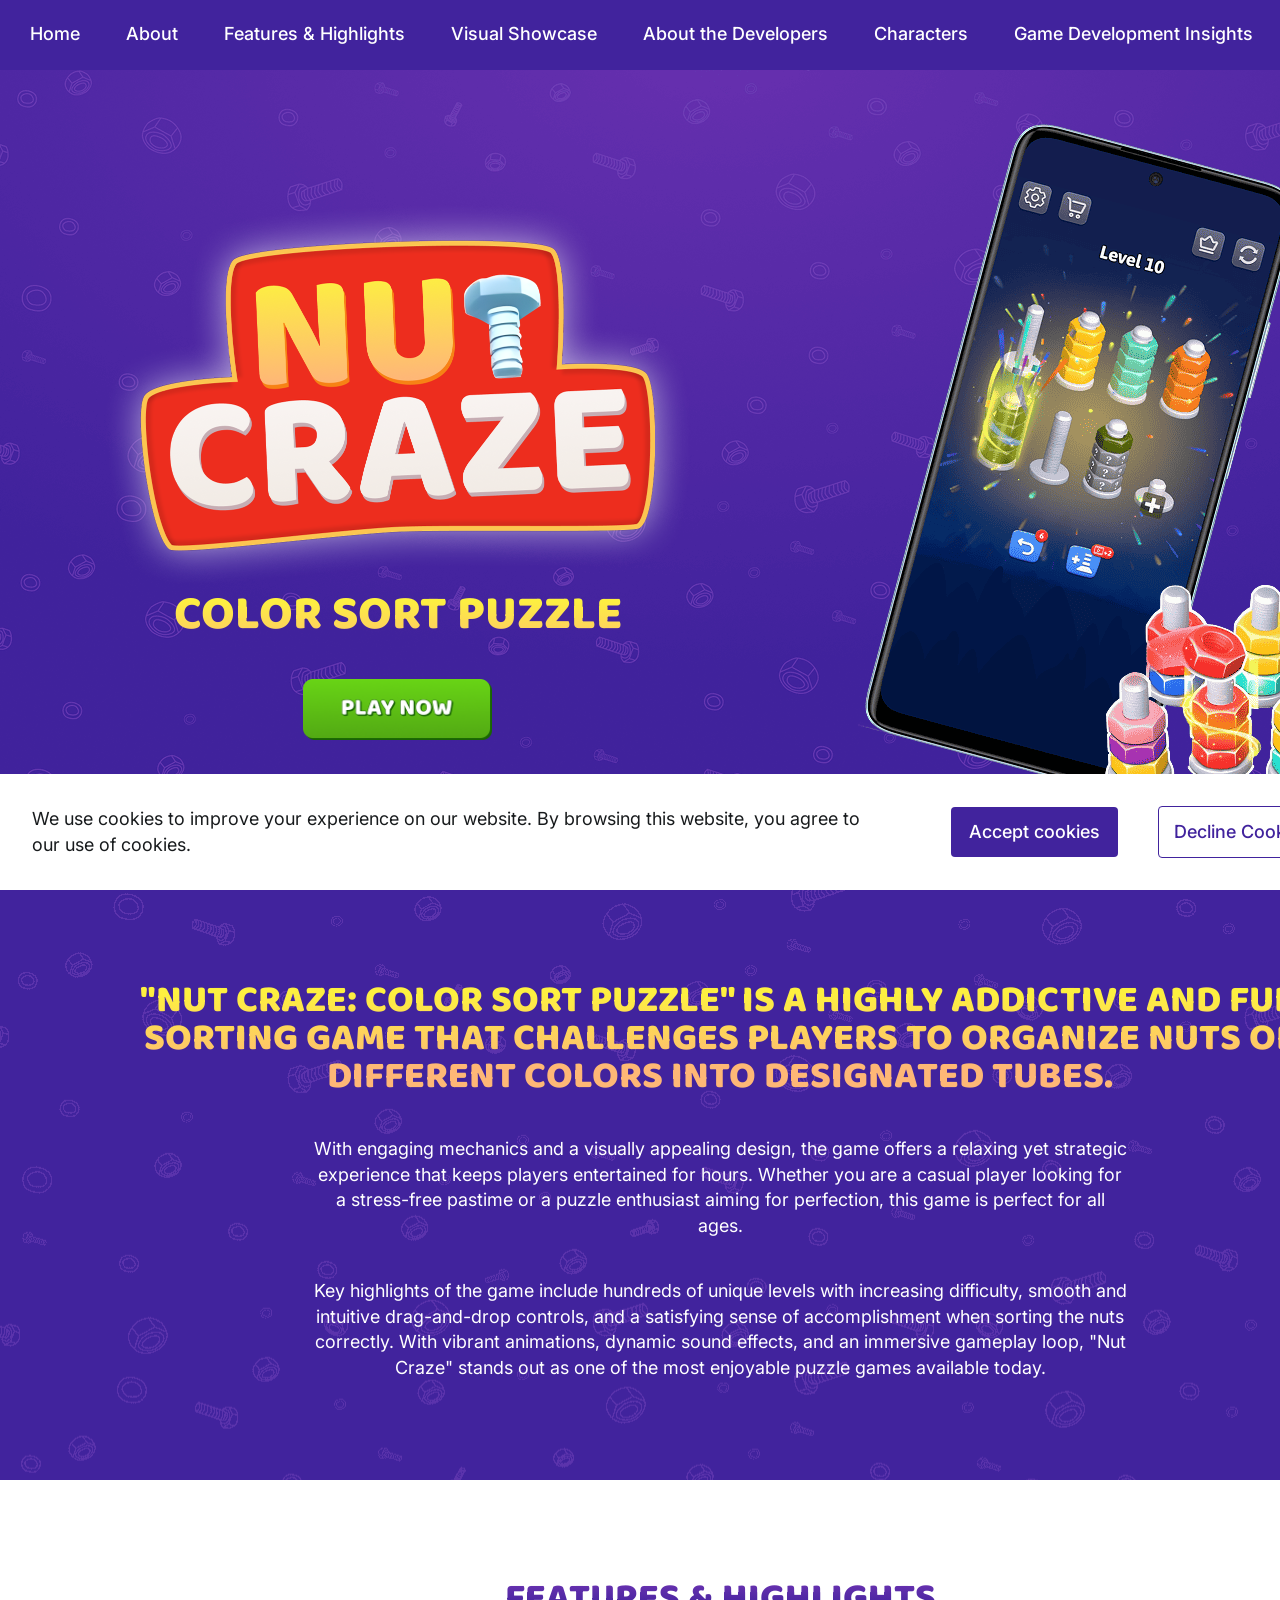
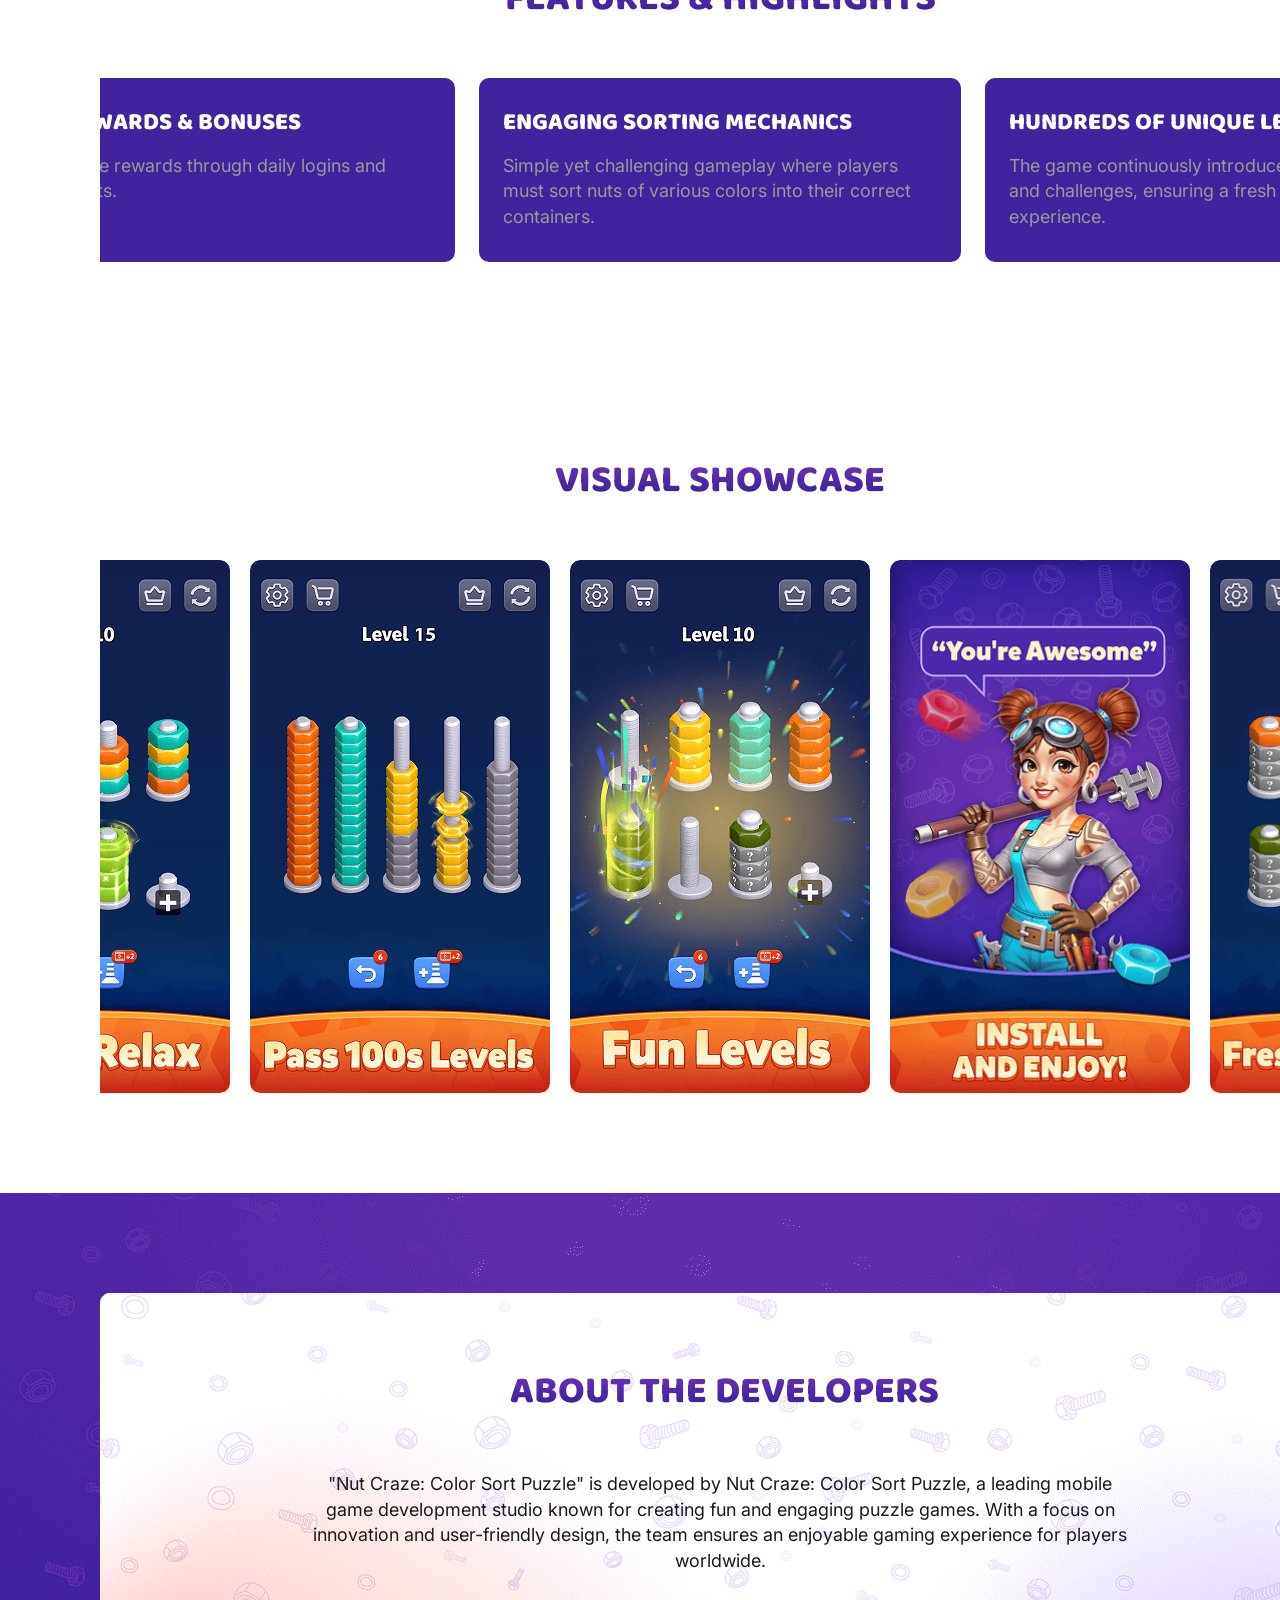
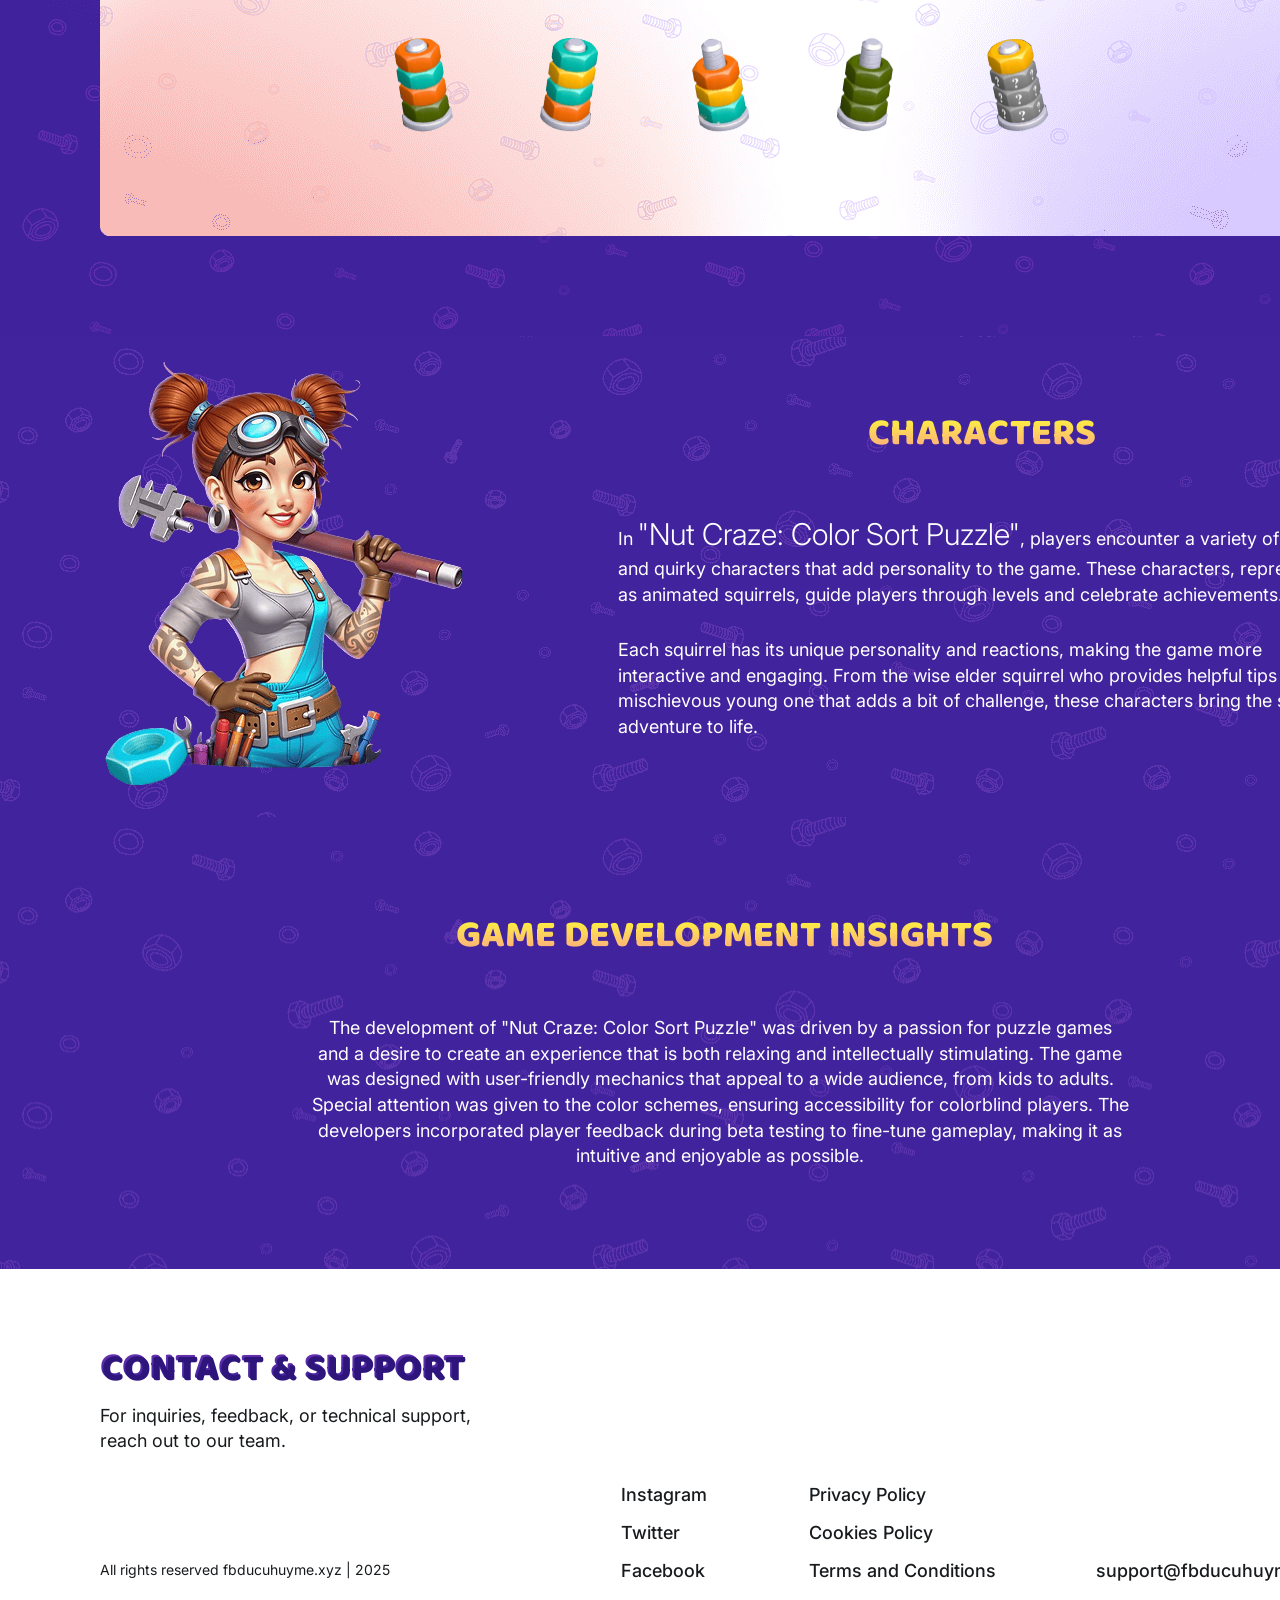
<file: index.html>
<!DOCTYPE html>
<html lang="en">
  <head>
    <meta charset="UTF-8" />
    <meta name="viewport" content="width=device-width, initial-scale=1.0" />
    <meta
      name="description"
      content="Nut Craze: Color Sort Puzzle - A fun and addictive sorting puzzle game! Organize colorful nuts, solve brain-teasing challenges, and enjoy a relaxing yet strategic experience. Download now and start sorting!"
    />
    <meta
      name="keywords"
      content="Nut Craze, color sorting puzzle, fun puzzle game, brain teaser, sorting nuts, casual game, mobile puzzle, offline puzzle, addictive gameplay"
    />
    <meta name="author" content="Nut Craze Developers" />
    <meta name="robots" content="index, follow" />
    <link rel="canonical" href="https://fbducuhuyme.xyz" />

    <title>Nut Craze: Color Sort Puzzle</title>
    <link rel="icon" href="img/Icon 500_500.png" />

    <link rel="stylesheet" type="text/css" href="slick/slick.css" />
    <link rel="stylesheet" href="css/main.css" />
  </head>

  <body>
    <div id="cookie-popup" class="q-q-cookie-popup">
      <div class="q-q-cookie-popup-container">
        <p class="q-q-cookie-popup-text-two">
          We use cookies to improve your experience on our website. By browsing
          this website, you agree to our use of cookies.
        </p>
        <div class="q-q-cookie-button-container">
          <button id="accept-cookies" class="q-q-cookie-button">
            Accept cookies
          </button>
          <button id="decline-cookies" class="q-q-cookie-button">
            Decline Cookies
          </button>
        </div>
      </div>
    </div>
    <header class="q-q-header">
      <div class="q-q-header-background"></div>
      <nav class="q-q-navigation">
        <ul class="q-q-navigation-list">
          <li class="q-q-navigation-item">
            <a href="/" class="q-q-navigation-link">Home</a>
          </li>
          <li class="q-q-navigation-item">
            <a href="/#uniqueness" class="q-q-navigation-link">About</a>
          </li>
          <li class="q-q-navigation-item">
            <a href="/#features" class="q-q-navigation-link"
              >Features & Highlights</a
            >
          </li>
          <li class="q-q-navigation-item">
            <a href="/#gallery" class="q-q-navigation-link">Visual Showcase</a>
          </li>
          <li class="q-q-navigation-item">
            <a href="/#about" class="q-q-navigation-link"
              >About the Developers</a
            >
          </li>
          <li class="q-q-navigation-item">
            <a href="/#characters" class="q-q-navigation-link">Characters</a>
          </li>
          <li class="q-q-navigation-item">
            <a href="/#why" class="q-q-navigation-link"
              >Game Development Insights</a
            >
          </li>

          <li class="q-q-navigation-item">
            <a
              href="/policy.html"
              class="q-q-navigation-link q-q-navigation-item-desk"
            >
              Privacy Policy
            </a>
          </li>
          <li class="q-q-navigation-item">
            <a
              href="/terms.html"
              class="q-q-navigation-link q-q-navigation-item-desk"
            >
              Terms and Conditions
            </a>
          </li>
          <li class="q-q-navigation-item">
            <a
              href="/cookies.html"
              class="q-q-navigation-link q-q-navigation-item-desk"
            >
              Cookies Policy
            </a>
          </li>
        </ul>

        <div class="q-q-header-button-wrapper">
          <a href="/" class="q-q-policy-terms-header-icon-menu">
            <img href="/" class="q-q-title-img" />
          </a>

          <button type="button" class="q-q-header-icon-button" data-menu-button>
            <img
              class="q-q-header-icon q-q-header-icon-menu"
              src="img/header/Icon.png"
              alt="menu "
            />

            <svg
              style="width: 24px; height: 24px"
              class="q-q-header-icon q-q-header-icon-close"
              viewBox="0 0 24 24"
              fill="none"
              xmlns="http://www.w3.org/2000/svg"
            >
              <line
                x1="5"
                y1="5"
                x2="19"
                y2="19"
                stroke="rgba(255, 255, 255, 1)"
              />
              <line
                x1="5"
                y1="19"
                x2="19"
                y2="5"
                stroke="rgba(255, 255, 255, 1)"
              />
            </svg>
          </button>
        </div>
      </nav>
    </header>

    <main>
      <section class="q-q-home" id="home">
        <div class="q-q-home-container">
          <div class="q-q-home-container-top">
            <img class="q-q-home-title" src="/img/home/Logo.png" alt="title" />

            <p class="q-q-home-text">Color sort puzzle</p>
            <a class="q-q-home-google-button-link" href="#">
              <img
                class="q-q-home-google-button-image"
                src="./img/home/1.png"
                alt="button"
              />
            </a>
          </div>
        </div>
      </section>
      <section class="q-q-uniqueness" id="uniqueness">
        <div class="q-q-uniqueness-container">
          <p class="q-q-uniqueness-text-bold">
            "Nut Craze: Color Sort Puzzle" is a highly addictive and fun sorting
            game that challenges players to organize nuts of different colors
            into designated tubes.
          </p>
          <p class="q-q-uniqueness-text">
            With engaging mechanics and a visually appealing design, the game
            offers a relaxing yet strategic experience that keeps players
            entertained for hours. Whether you are a casual player looking for a
            stress-free pastime or a puzzle enthusiast aiming for perfection,
            this game is perfect for all ages.
          </p>
          <p class="q-q-uniqueness-text">
            Key highlights of the game include hundreds of unique levels with
            increasing difficulty, smooth and intuitive drag-and-drop controls,
            and a satisfying sense of accomplishment when sorting the nuts
            correctly. With vibrant animations, dynamic sound effects, and an
            immersive gameplay loop, "Nut Craze" stands out as one of the most
            enjoyable puzzle games available today.
          </p>
        </div>
      </section>
      <section class="q-q-features" id="features">
        <div class="q-q-features-container">
          <h2 class="q-q-about-title">Features & Highlights</h2>

          <dl class="q-q-features-list">
            <div class="q-q-features-item">
              <dt class="q-q-features-text-bold">Engaging Sorting Mechanics</dt>
              <dd class="q-q-features-text">
                Simple yet challenging gameplay where players must sort nuts of
                various colors into their correct containers.
              </dd>
            </div>
            <div class="q-q-features-item">
              <dt class="q-q-features-text-bold">Hundreds of Unique Levels</dt>
              <dd class="q-q-features-text">
                The game continuously introduces new obstacles and challenges,
                ensuring a fresh and exciting experience.
              </dd>
            </div>
            <div class="q-q-features-item">
              <dt class="q-q-features-text-bold">
                Relaxing Yet Stimulating Gameplay
              </dt>
              <dd class="q-q-features-text">
                Enjoy a calm puzzle-solving experience with vibrant animations
                and soothing background music.
              </dd>
            </div>
            <div class="q-q-features-item">
              <dt class="q-q-features-text-bold">No Time Pressure</dt>
              <dd class="q-q-features-text">
                Play at your own pace without worrying about timers or
                countdowns.
              </dd>
            </div>
            <div class="q-q-features-item">
              <dt class="q-q-features-text-bold">Offline Mode Available</dt>
              <dd class="q-q-features-text">
                Play anywhere, anytime, even without an internet connection.
              </dd>
            </div>
            <div class="q-q-features-item">
              <dt class="q-q-features-text-bold">Daily Rewards & Bonuses</dt>
              <dd class="q-q-features-text">
                Play anywhere, anytime, even without an internet connection.
              </dd>
            </div>
            <div class="q-q-features-item">
              <dt class="q-q-features-text-bold">Daily Rewards & Bonuses</dt>
              <dd class="q-q-features-text">
                Earn in-game rewards through daily logins and achievements.
              </dd>
            </div>
          </dl>
        </div>
      </section>
      <section class="q-q-gallery" id="gallery">
        <div class="q-q-gallery-container">
          <h2 class="q-q-about-title">Visual Showcase</h2>

          <ul class="q-q-gallery-list">
            <li class="q-q-gallery-item">
              <img
                class="q-q-gallery-image"
                src="./img/gallery/Screenshot (1).png"
                alt="gallery image"
              />
            </li>
            <li class="q-q-gallery-item">
              <img
                class="q-q-gallery-image"
                src="./img/gallery/Screenshot (2).png"
                alt="gallery image"
              />
            </li>
            <li class="q-q-gallery-item">
              <img
                class="q-q-gallery-image"
                src="./img/gallery/Screenshot (3).png"
                alt="gallery image"
              />
            </li>
            <li class="q-q-gallery-item">
              <img
                class="q-q-gallery-image"
                src="./img/gallery/Screenshot (4).png"
                alt="gallery image"
              />
            </li>
            <li class="q-q-gallery-item">
              <img
                class="q-q-gallery-image"
                src="./img/gallery/Screenshot (5).png"
                alt="gallery image"
              />
            </li>
          </ul>
        </div>
      </section>
      <section class="q-q-about" id="about">
        <div class="q-q-about-container">
          <span style="display: none"
            >Generated: 2025-04-14, Hash: 1qqk39fd7x</span
          >

          <h2 class="q-q-about-title"> About the Developers</h2>
          <p class="q-q-about-text">
            "Nut Craze: Color Sort Puzzle" is developed by Nut Craze: Color Sort
            Puzzle, a leading mobile game development studio known for creating
            fun and engaging puzzle games. With a focus on innovation and
            user-friendly design, the team ensures an enjoyable gaming
            experience for players worldwide.
          </p>
          <figure class="q-q-about-img">
            <img
              class="q-q-about-img"
              src="img/Game elements.png"
              alt="Game elements"
            />
          </figure>
        </div>
      </section>
      <section class="q-q-characters" id="characters">
        <div class="q-q-characters-container">
          <div>
            <h2 class="q-q-about-title q-q-characters-title">Characters</h2>
            <div class="q-q-characters-list">
              <p>
                In
                <span class="q-q-characters-item"
                  >"Nut Craze: Color Sort Puzzle"</span
                >, players encounter a variety of fun and quirky characters that
                add personality to the game. These characters, represented as
                animated squirrels, guide players through levels and celebrate
                achievements.
              </p>
              <p>
                Each squirrel has its unique personality and reactions, making
                the game more interactive and engaging. From the wise elder
                squirrel who provides helpful tips to the mischievous young one
                that adds a bit of challenge, these characters bring the sorting
                adventure to life.
              </p>
            </div>
          </div>
          <img src="/img/Girl.png" alt="" />
        </div>
      </section>
      <article class="q-q-why" id="why">
        <div class="q-q-why-container">
          <h2 class="q-q-about-title q-q-characters-title">
             Game Development Insights
          </h2>

          <p class="q-q-why-text">
            The development of "Nut Craze: Color Sort Puzzle" was driven by a
            passion for puzzle games and a desire to create an experience that
            is both relaxing and intellectually stimulating. The game was
            designed with user-friendly mechanics that appeal to a wide
            audience, from kids to adults. Special attention was given to the
            color schemes, ensuring accessibility for colorblind players. The
            developers incorporated player feedback during beta testing to
            fine-tune gameplay, making it as intuitive and enjoyable as
            possible.
          </p>
        </div>
      </article>
    </main>
    <footer
      class="q-q-footer"
      style="
        margin: auto;
        background: rgba(255, 255, 255, 1);
        color: rgba(24, 27, 29, 1);
      "
    >
      <div class="q-q-footer-container">
        <div class="q-q-footer-q">
          <p class="q-q-footer-t">Contact & Support</p>
          <p class="q-q-footer-tt">
            For inquiries, feedback, or technical support, reach out to our
            team.
          </p>
        </div>
        <div class="q-q-footer-e">
          <p class="q-q-footer-copyright-d">
            All rights reserved fbducuhuyme.xyz | 2025
          </p>
          <div class="q-q-footer-w">
            <div class="q-q-footer-wrapper">
              <a class="q-q-footer-text" href="">Instagram</a>
              <a class="q-q-footer-text" href="">Twitter </a>
              <a class="q-q-footer-text" href="">Facebook</a>
            </div>
            <div class="q-q-footer-wrapper">
              <a class="q-q-footer-text" href="/policy.html">Privacy Policy</a>
              <a class="q-q-footer-text" href="/cookies.html">Cookies Policy</a>
              <a class="q-q-footer-text" href="/terms.html"
                >Terms and Conditions
              </a>
            </div>
          </div>
          <p class="q-q-footer-link">
            <a class="q-q-footer-link" href="mailto:support@fbducuhuyme.xyz">
              support@fbducuhuyme.xyz</a
            >
          </p>

          <p class="q-q-footer-copyright">
            All rights reserved fbducuhuyme.xyz | 2025
          </p>
        </div>
      </div>
    </footer>
    <script src="js/mobile-menu.js"></script>
    <script src="js/jquery-loc-q-q-0.js"></script>
    <script type="text/javascript" src="slick/slick.min.js"></script>
    <script src="js/slick.js"></script>
  </body>
</html>
</file>
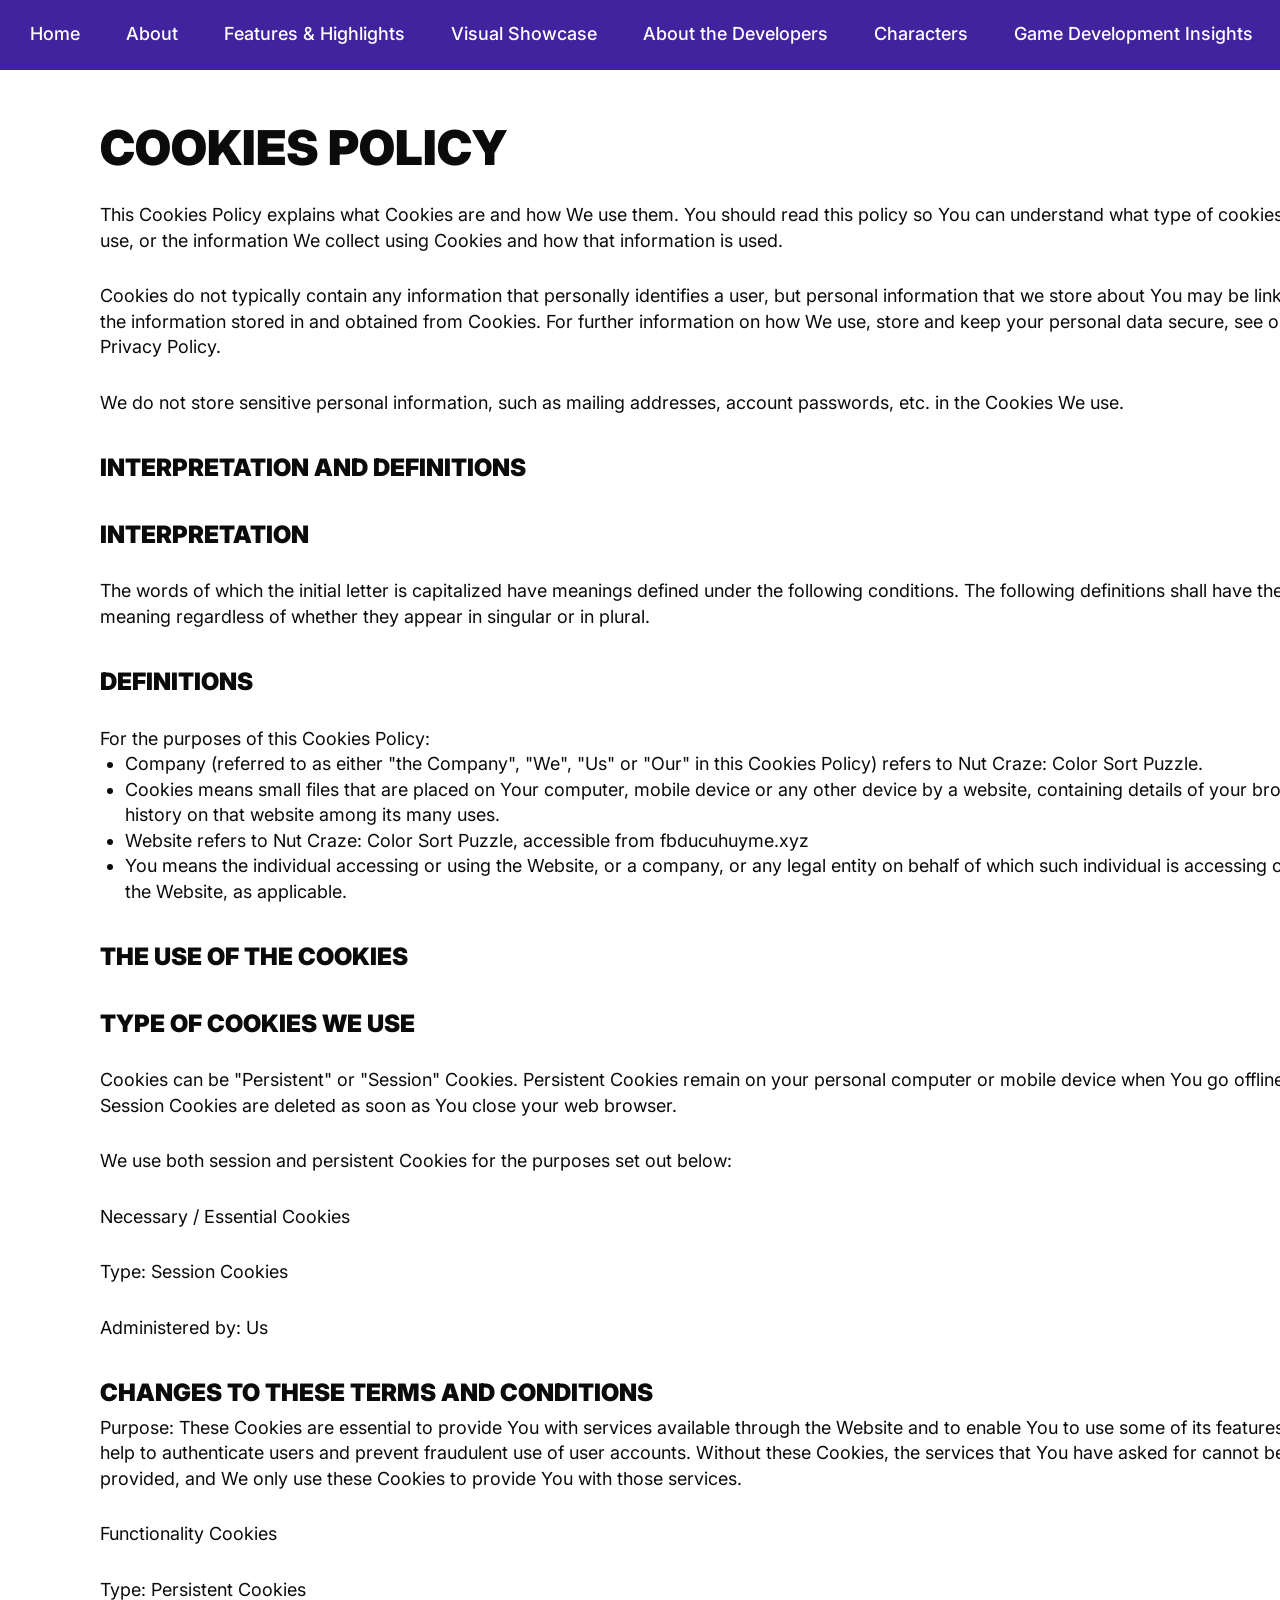
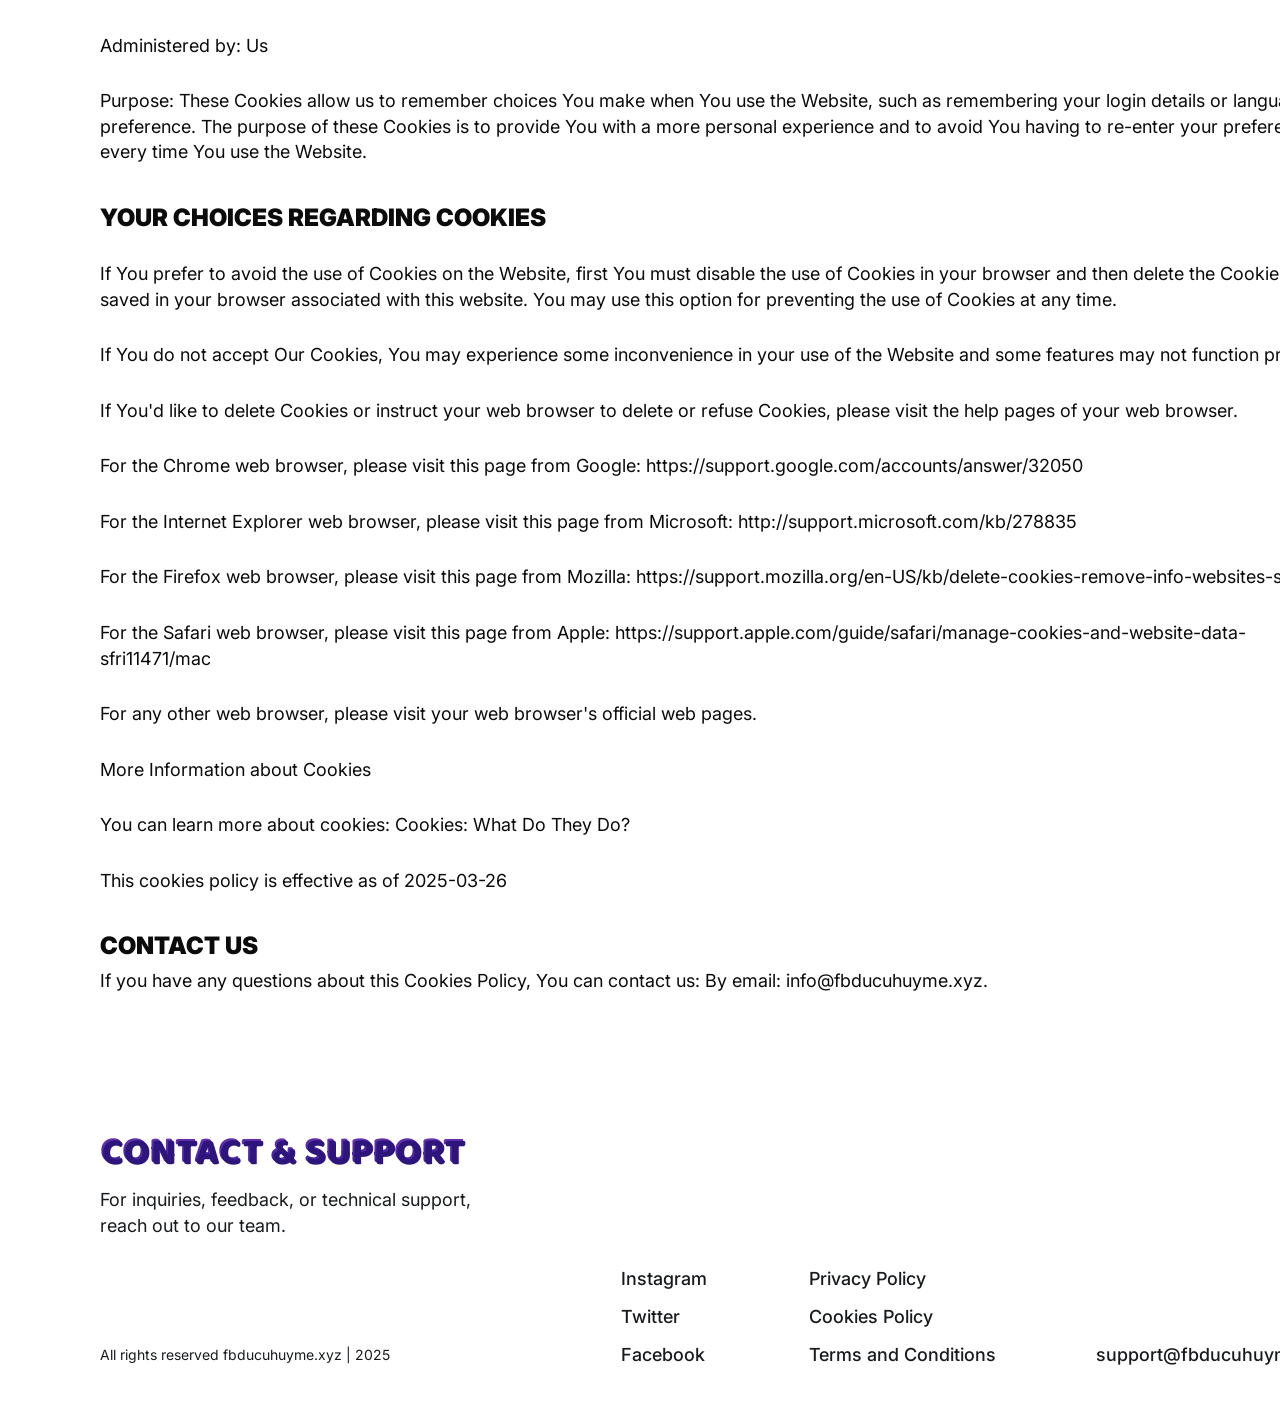
<file: cookies.html>
<!DOCTYPE html>
<html lang="en">
  <head>
    <meta charset="UTF-8" />
    <meta name="viewport" content="width=device-width, initial-scale=1.0" />

    <title>Nut Craze: Color Sort Puzzle</title>
    <link rel="icon" href="img/Icon 500_500.png" />

    <link rel="stylesheet" type="text/css" href="slick/slick.css" />
    <link rel="stylesheet" href="css/main.css" />
  </head>

  <body>
    <header class="q-q-header">
      <div class="q-q-header-background"></div>
      <nav class="q-q-navigation">
        <ul class="q-q-navigation-list">
          <li class="q-q-navigation-item">
            <a href="/" class="q-q-navigation-link">Home</a>
          </li>
          <li class="q-q-navigation-item">
            <a href="/#uniqueness" class="q-q-navigation-link">About</a>
          </li>
          <li class="q-q-navigation-item">
            <a href="/#features" class="q-q-navigation-link"
              >Features & Highlights</a
            >
          </li>
          <li class="q-q-navigation-item">
            <a href="/#gallery" class="q-q-navigation-link">Visual Showcase</a>
          </li>
          <li class="q-q-navigation-item">
            <a href="/#about" class="q-q-navigation-link"
              >About the Developers</a
            >
          </li>
          <li class="q-q-navigation-item">
            <a href="/#characters" class="q-q-navigation-link">Characters</a>
          </li>
          <li class="q-q-navigation-item">
            <a href="/#why" class="q-q-navigation-link"
              >Game Development Insights</a
            >
          </li>

          <li class="q-q-navigation-item">
            <a
              href="/policy.html"
              class="q-q-navigation-link q-q-navigation-item-desk"
            >
              Privacy Policy
            </a>
          </li>
          <li class="q-q-navigation-item">
            <a
              href="/terms.html"
              class="q-q-navigation-link q-q-navigation-item-desk"
            >
              Terms and Conditions
            </a>
          </li>
          <li class="q-q-navigation-item">
            <a
              href="/cookies.html"
              class="q-q-navigation-link q-q-navigation-item-desk"
            >
              Cookies Policy
            </a>
          </li>
        </ul>

        <div class="q-q-header-button-wrapper">
          <a href="/" class="q-q-policy-terms-header-icon-menu">
            <img href="/" class="q-q-title-img" />
          </a>

          <button type="button" class="q-q-header-icon-button" data-menu-button>
            <img
              class="q-q-header-icon q-q-header-icon-menu"
              src="img/header/Icon.png"
              alt="menu "
            />

            <svg
              style="width: 24px; height: 24px"
              class="q-q-header-icon q-q-header-icon-close"
              viewBox="0 0 24 24"
              fill="none"
              xmlns="http://www.w3.org/2000/svg"
            >
              <line
                x1="5"
                y1="5"
                x2="19"
                y2="19"
                stroke="rgba(255, 255, 255, 1)"
              />
              <line
                x1="5"
                y1="19"
                x2="19"
                y2="5"
                stroke="rgba(255, 255, 255, 1)"
              />
            </svg>
          </button>
        </div>
      </nav>
    </header>

    <main>
      <section>
        <div class="q-q-policy-terms-container">
          <h2 class="q-q-policy-terms-title">Cookies Policy</h2>

          <p class="q-q-policy-terms-text-one">
            This Cookies Policy explains what Cookies are and how We use them.
            You should read this policy so You can understand what type of
            cookies We use, or the information We collect using Cookies and how
            that information is used.
          </p>

          <p class="q-q-policy-terms-text-one">
            Cookies do not typically contain any information that personally
            identifies a user, but personal information that we store about You
            may be linked to the information stored in and obtained from
            Cookies. For further information on how We use, store and keep your
            personal data secure, see our Privacy Policy.
          </p>
          <p class="q-q-policy-terms-text-one">
            We do not store sensitive personal information, such as mailing
            addresses, account passwords, etc. in the Cookies We use.
          </p>
          <h2 class="q-q-policy-terms-text">Interpretation and Definitions</h2>
          <h2 class="q-q-policy-terms-text">Interpretation</h2>
          <p class="q-q-policy-terms-text-one">
            The words of which the initial letter is capitalized have meanings
            defined under the following conditions. The following definitions
            shall have the same meaning regardless of whether they appear in
            singular or in plural.
          </p>
          <h2 class="q-q-policy-terms-text">Definitions</h2>
          <p class="q-q-policy-terms-text-one">
            For the purposes of this Cookies Policy:
          </p>
          <ul class="q-q-terms-lists">
            <li>
              Company (referred to as either "the Company", "We", "Us" or "Our"
              in this Cookies Policy) refers to Nut Craze: Color Sort Puzzle. 
            </li>
            <li>
              Cookies means small files that are placed on Your computer, mobile
              device or any other device by a website, containing details of
              your browsing history on that website among its many uses.
            </li>
            <li>
              Website refers to Nut Craze: Color Sort Puzzle, accessible from
              fbducuhuyme.xyz
            </li>
            <li>
              You means the individual accessing or using the Website, or a
              company, or any legal entity on behalf of which such individual is
              accessing or using the Website, as applicable.
            </li>
          </ul>
          <h2 class="q-q-policy-terms-text">The use of the Cookies</h2>
          <h2 class="q-q-policy-terms-text">Type of Cookies We Use</h2>
          <p class="q-q-policy-terms-text-one">
            Cookies can be "Persistent" or "Session" Cookies. Persistent Cookies
            remain on your personal computer or mobile device when You go
            offline, while Session Cookies are deleted as soon as You close your
            web browser.
          </p>

          <p class="q-q-policy-terms-text-one">
            We use both session and persistent Cookies for the purposes set out
            below:
          </p>

          <p class="q-q-policy-terms-text-one">Necessary / Essential Cookies</p>

          <p class="q-q-policy-terms-text-one">Type: Session Cookies</p>

          <p class="q-q-policy-terms-text-one">Administered by: Us</p>
          <h2 class="q-q-policy-terms-text">
            Changes to These Terms and Conditions
          </h2>
          <p class="q-q-policy-terms-texts">
            Purpose: These Cookies are essential to provide You with services
            available through the Website and to enable You to use some of its
            features. They help to authenticate users and prevent fraudulent use
            of user accounts. Without these Cookies, the services that You have
            asked for cannot be provided, and We only use these Cookies to
            provide You with those services.
          </p>

          <p class="q-q-policy-terms-text-one">Functionality Cookies</p>
          <p class="q-q-policy-terms-text-one">Type: Persistent Cookies</p>
          <p class="q-q-policy-terms-text-one">Administered by: Us</p>
          <p class="q-q-policy-terms-text-one">
            Purpose: These Cookies allow us to remember choices You make when
            You use the Website, such as remembering your login details or
            language preference. The purpose of these Cookies is to provide You
            with a more personal experience and to avoid You having to re-enter
            your preferences every time You use the Website.
          </p>
          <h2 class="q-q-policy-terms-text">Your Choices Regarding Cookies</h2>
          <p class="q-q-policy-terms-text-one">
            If You prefer to avoid the use of Cookies on the Website, first You
            must disable the use of Cookies in your browser and then delete the
            Cookies saved in your browser associated with this website. You may
            use this option for preventing the use of Cookies at any time.
          </p>
          <p class="q-q-policy-terms-text-one">
            If You do not accept Our Cookies, You may experience some
            inconvenience in your use of the Website and some features may not
            function properly.
          </p>
          <p class="q-q-policy-terms-text-one">
            If You'd like to delete Cookies or instruct your web browser to
            delete or refuse Cookies, please visit the help pages of your web
            browser.
          </p>
          <p class="q-q-policy-terms-text-one">
            For the Chrome web browser, please visit this page from Google:

            <a
              class="q-q-email-link-color"
              href="https://support.google.com/accounts/answer/32050"
              target="_blank"
              rel=""
              >https://support.google.com/accounts/answer/32050
            </a>
          </p>
          <p class="q-q-policy-terms-text-one">
            For the Internet Explorer web browser, please visit this page from
            Microsoft:
            <a
              class="q-q-email-link-color"
              href="http://support.microsoft.com/kb/278835"
              target="_blank"
              rel=""
              >http://support.microsoft.com/kb/278835
            </a>
          </p>
          <p class="q-q-policy-terms-text-one">
            For the Firefox web browser, please visit this page from Mozilla:

            <a
              class="q-q-email-link-color"
              href=" https://support.mozilla.org/en-US/kb/delete-cookies-remove-info-websites-stored"
              target="_blank"
              rel=""
            >
              https://support.mozilla.org/en-US/kb/delete-cookies-remove-info-websites-stored
            </a>
          </p>
          <p class="q-q-policy-terms-text-one">
            For the Safari web browser, please visit this page from Apple:

            <a
              class="q-q-email-link-color"
              href=" https://support.apple.com/guide/safari/manage-cookies-and-website-data-sfri11471/mac"
              target="_blank"
              rel=""
            >
              https://support.apple.com/guide/safari/manage-cookies-and-website-data-sfri11471/mac
            </a>
          </p>

          <p class="q-q-policy-terms-text-one">
            For any other web browser, please visit your web browser's official
            web pages.
          </p>
          <p class="q-q-policy-terms-text-one">
            More Information about Cookies
          </p>
          <p class="q-q-policy-terms-text-one">
            You can learn more about cookies: Cookies:
            <a
              class="q-q-email-link-color"
              href="https://www.freeprivacypolicy.com/blog/cookies/"
              target="_blank"
              rel=""
            >
              What Do They Do?
            </a>
          </p>
          <p class="q-q-policy-terms-text-one">
            This cookies policy is effective as of 2025-03-26 
          </p>
          <h2 class="q-q-policy-terms-text">Contact Us</h2>
          <p class="q-q-policy-terms-texts">
            If you have any questions about this Cookies Policy, You can contact
            us: By email:
            <a class="q-q-email-link" href="mailto:info@fbducuhuyme.xyz"
              >info@fbducuhuyme.xyz</a
            >.
          </p>
        </div>
      </section>
    </main>
    <footer
      class="q-q-footer"
      style="
        margin: auto;
        background: rgba(255, 255, 255, 1);
        color: rgba(24, 27, 29, 1);
      "
    >
      <div class="q-q-footer-container">
        <div class="q-q-footer-q">
          <p class="q-q-footer-t">Contact & Support</p>
          <p class="q-q-footer-tt">
            For inquiries, feedback, or technical support, reach out to our
            team.
          </p>
        </div>
        <div class="q-q-footer-e">
          <p class="q-q-footer-copyright-d">
            All rights reserved fbducuhuyme.xyz | 2025
          </p>
          <div class="q-q-footer-w">
            <div class="q-q-footer-wrapper">
              <a class="q-q-footer-text" href="">Instagram</a>
              <a class="q-q-footer-text" href="">Twitter </a>
              <a class="q-q-footer-text" href="">Facebook</a>
            </div>
            <div class="q-q-footer-wrapper">
              <a class="q-q-footer-text" href="/policy.html">Privacy Policy</a>
              <a class="q-q-footer-text" href="/cookies.html">Cookies Policy</a>
              <a class="q-q-footer-text" href="/terms.html"
                >Terms and Conditions
              </a>
            </div>
          </div>
          <p class="q-q-footer-link">
            <a class="q-q-footer-link" href="mailto:support@fbducuhuyme.xyz">
              support@fbducuhuyme.xyz</a
            >
          </p>

          <p class="q-q-footer-copyright">
            All rights reserved fbducuhuyme.xyz | 2025
          </p>
        </div>
      </div>
    </footer>
    <script src="js/mobile-menu.js"></script>
  </body>
</html>
</file>
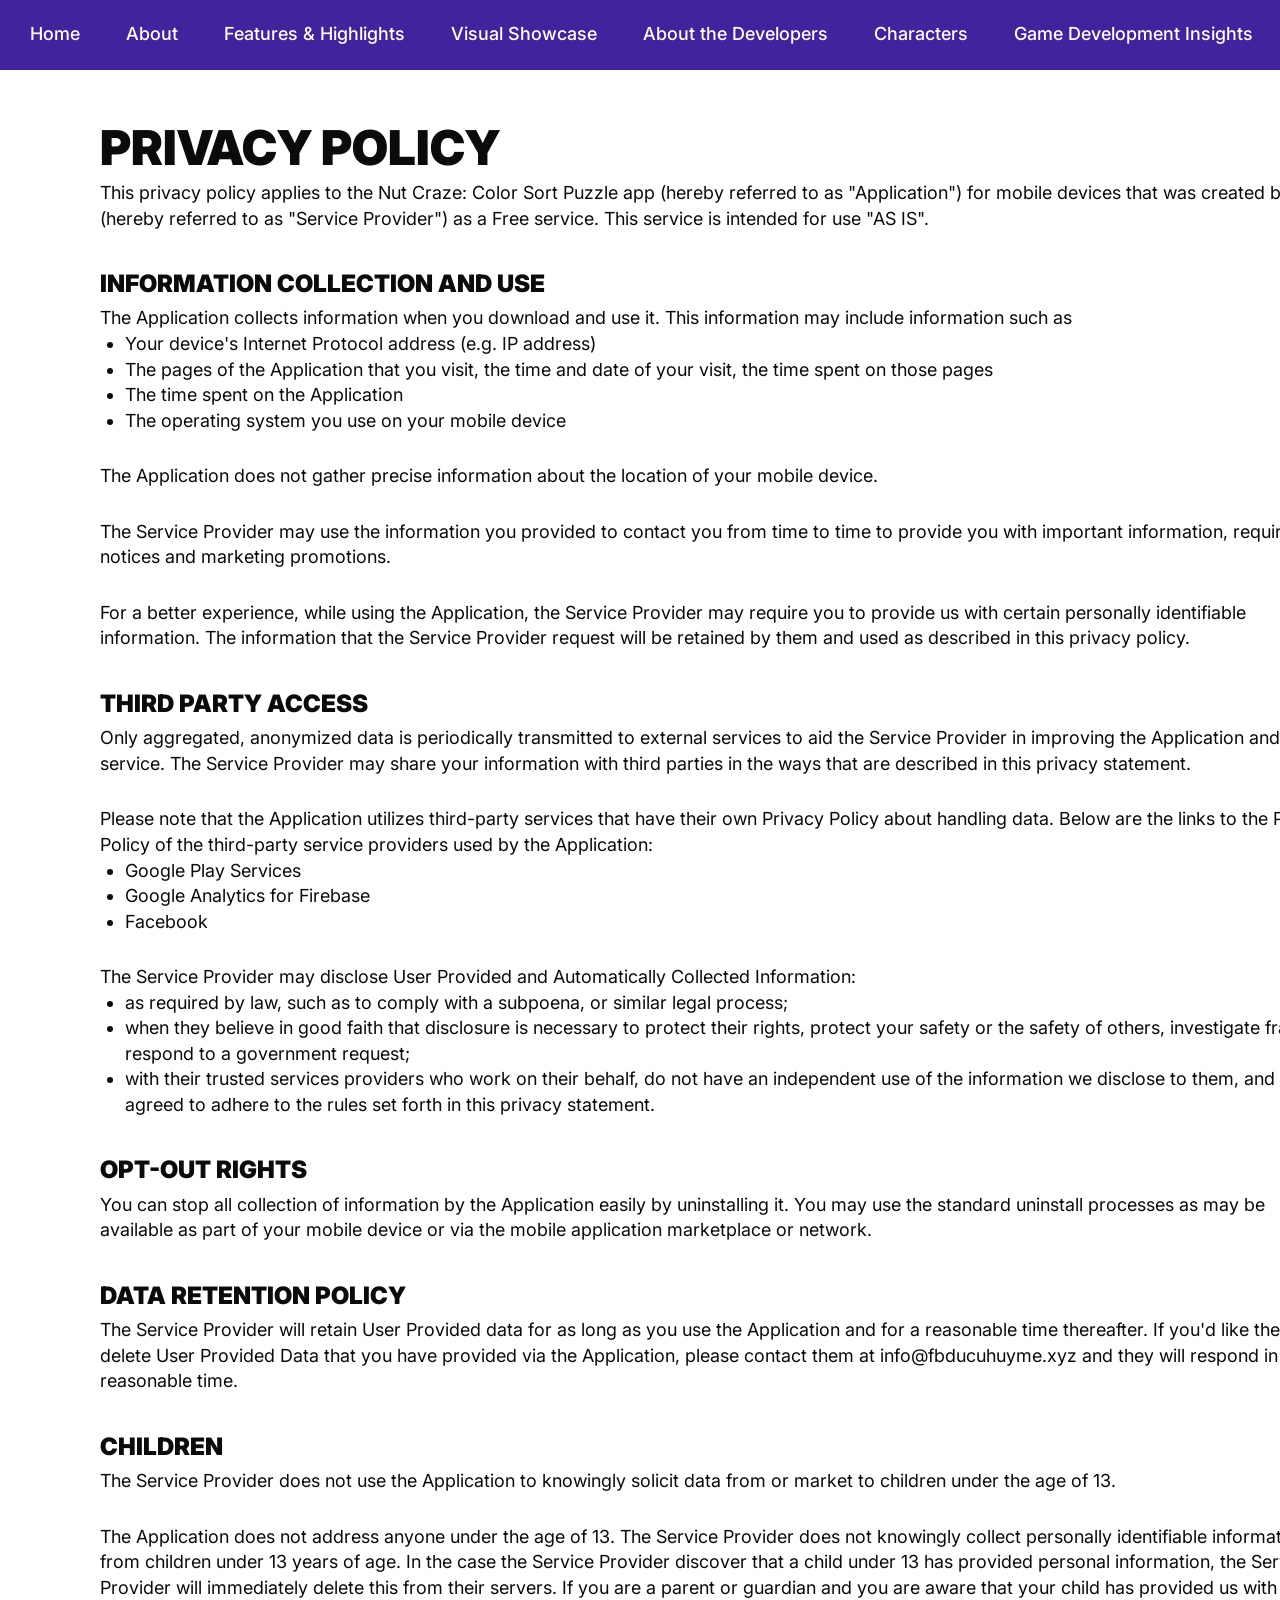
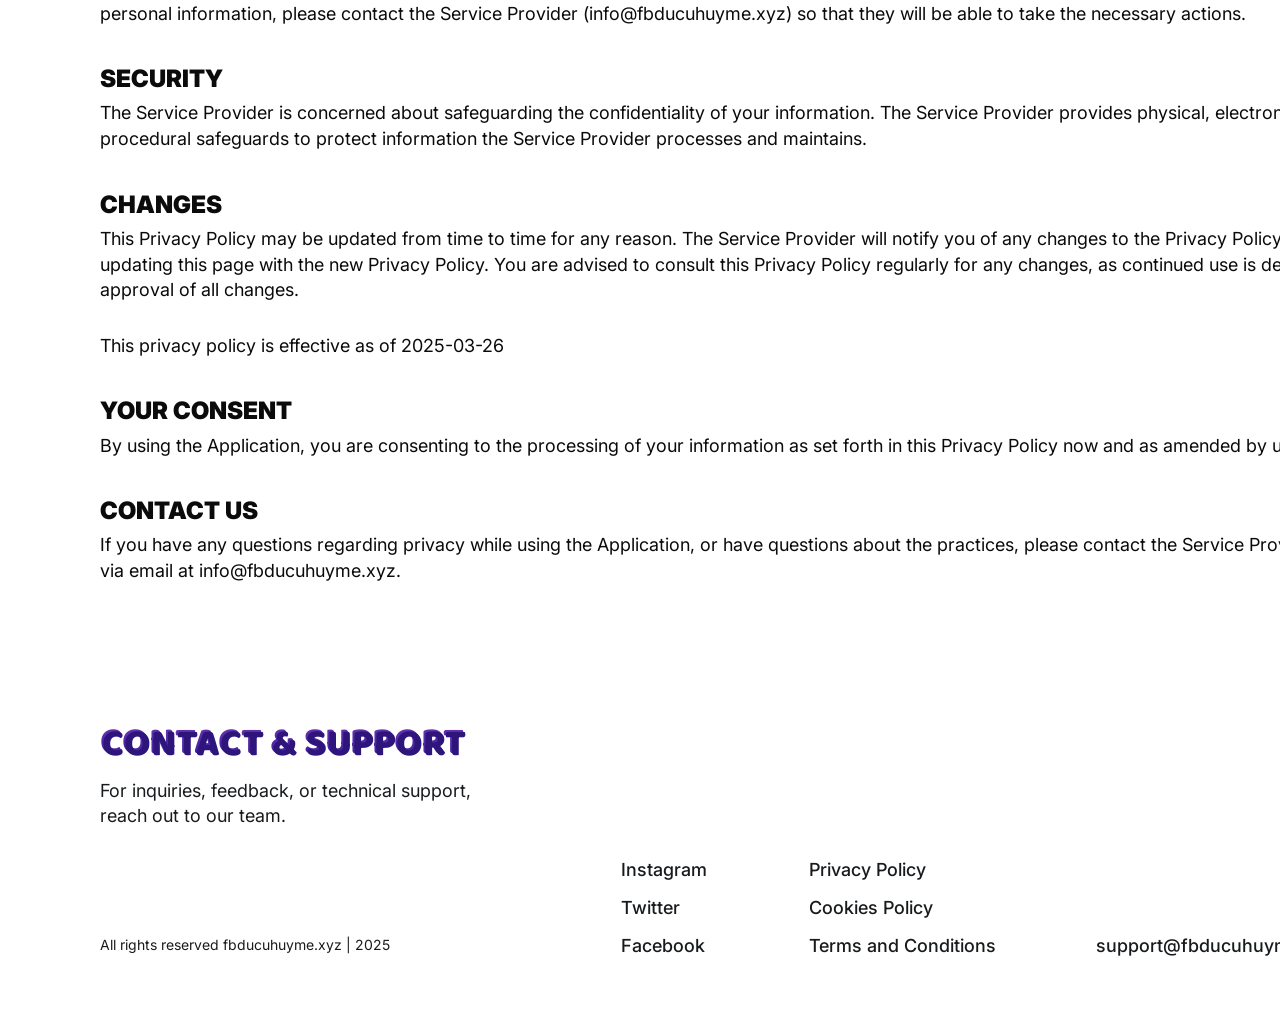
<file: policy.html>
<!DOCTYPE html>
<html lang="en">
  <head>
    <meta charset="UTF-8" />
    <meta name="viewport" content="width=device-width, initial-scale=1.0" />

    <title>Nut Craze: Color Sort Puzzle</title>
    <link rel="icon" href="img/Icon 500_500.png" />

    <link rel="stylesheet" type="text/css" href="slick/slick.css" />
    <link rel="stylesheet" href="css/main.css" />
  </head>

  <body>
    <header class="q-q-header">
      <div class="q-q-header-background"></div>
      <nav class="q-q-navigation">
        <ul class="q-q-navigation-list">
          <li class="q-q-navigation-item">
            <a href="/" class="q-q-navigation-link">Home</a>
          </li>
          <li class="q-q-navigation-item">
            <a href="/#uniqueness" class="q-q-navigation-link">About</a>
          </li>
          <li class="q-q-navigation-item">
            <a href="/#features" class="q-q-navigation-link"
              >Features & Highlights</a
            >
          </li>
          <li class="q-q-navigation-item">
            <a href="/#gallery" class="q-q-navigation-link">Visual Showcase</a>
          </li>
          <li class="q-q-navigation-item">
            <a href="/#about" class="q-q-navigation-link"
              >About the Developers</a
            >
          </li>
          <li class="q-q-navigation-item">
            <a href="/#characters" class="q-q-navigation-link">Characters</a>
          </li>
          <li class="q-q-navigation-item">
            <a href="/#why" class="q-q-navigation-link"
              >Game Development Insights</a
            >
          </li>

          <li class="q-q-navigation-item">
            <a
              href="/policy.html"
              class="q-q-navigation-link q-q-navigation-item-desk"
            >
              Privacy Policy
            </a>
          </li>
          <li class="q-q-navigation-item">
            <a
              href="/terms.html"
              class="q-q-navigation-link q-q-navigation-item-desk"
            >
              Terms and Conditions
            </a>
          </li>
          <li class="q-q-navigation-item">
            <a
              href="/cookies.html"
              class="q-q-navigation-link q-q-navigation-item-desk"
            >
              Cookies Policy
            </a>
          </li>
        </ul>

        <div class="q-q-header-button-wrapper">
          <a href="/" class="q-q-policy-terms-header-icon-menu">
            <img href="/" class="q-q-title-img" />
          </a>

          <button type="button" class="q-q-header-icon-button" data-menu-button>
            <img
              class="q-q-header-icon q-q-header-icon-menu"
              src="img/header/Icon.png"
              alt="menu "
            />

            <svg
              style="width: 24px; height: 24px"
              class="q-q-header-icon q-q-header-icon-close"
              viewBox="0 0 24 24"
              fill="none"
              xmlns="http://www.w3.org/2000/svg"
            >
              <line
                x1="5"
                y1="5"
                x2="19"
                y2="19"
                stroke="rgba(255, 255, 255, 1)"
              />
              <line
                x1="5"
                y1="19"
                x2="19"
                y2="5"
                stroke="rgba(255, 255, 255, 1)"
              />
            </svg>
          </button>
        </div>
      </nav>
    </header>

    <main>
      <section>
        <div class="q-q-policy-terms-container">
          <p class="q-q-policy-terms-title">Privacy Policy</p>

          <p class="q-q-policy-terms-texts">
            This privacy policy applies to the Nut Craze: Color Sort Puzzle app
            (hereby referred to as "Application") for mobile devices that was
            created by (hereby referred to as "Service Provider") as a Free
            service. This service is intended for use "AS IS". 
          </p>
          <p class="q-q-policy-terms-text">Information Collection and Use</p>
          <p class="q-q-policy-terms-texts">
            The Application collects information when you download and use it.
            This information may include information such as
          </p>

          <ul class="q-q-terms-lists">
            <li>Your device's Internet Protocol address (e.g. IP address)</li>
            <li>
              The pages of the Application that you visit, the time and date of
              your visit, the time spent on those pages
            </li>
            <li>The time spent on the Application</li>
            <li>The operating system you use on your mobile device</li>
          </ul>
          <p class="q-q-policy-terms-text-one">
            The Application does not gather precise information about the
            location of your mobile device.
          </p>

          <p class="q-q-policy-terms-text-one">
            The Service Provider may use the information you provided to contact
            you from time to time to provide you with important information,
            required notices and marketing promotions.
          </p>
          <p class="q-q-policy-terms-text-one">
            For a better experience, while using the Application, the Service
            Provider may require you to provide us with certain personally
            identifiable information. The information that the Service Provider
            request will be retained by them and used as described in this
            privacy policy.
          </p>

          <p class="q-q-policy-terms-text">Third Party Access</p>

          <p class="q-q-policy-terms-texts">
            Only aggregated, anonymized data is periodically transmitted to
            external services to aid the Service Provider in improving the
            Application and their service. The Service Provider may share your
            information with third parties in the ways that are described in
            this privacy statement.
          </p>

          <p class="q-q-policy-terms-text-one">
            Please note that the Application utilizes third-party services that
            have their own Privacy Policy about handling data. Below are the
            links to the Privacy Policy of the third-party service providers
            used by the Application:
          </p>
          <ul class="q-q-terms-lists">
            <li>
              <a
                class="q-q-email-link-color"
                href="https://policies.google.com/privacy"
                target="_blank"
                rel=""
                >Google Play Services
              </a>
            </li>
            <li>
              <a
                class="q-q-email-link-color"
                href="https://firebase.google.com/support/privacy"
                target="_blank"
                rel=""
                >Google Analytics for Firebase
              </a>
            </li>
            <li>
              <a
                class="q-q-email-link-color"
                href="https://www.facebook.com/about/privacy/update/printable"
                target="_blank"
                rel=""
                >Facebook
              </a>
            </li>
          </ul>

          <p class="q-q-policy-terms-text-one">
            The Service Provider may disclose User Provided and Automatically
            Collected Information:
          </p>
          <ul class="q-q-terms-lists">
            <li>
              as required by law, such as to comply with a subpoena, or similar
              legal process;
            </li>
            <li>
              when they believe in good faith that disclosure is necessary to
              protect their rights, protect your safety or the safety of others,
              investigate fraud, or respond to a government request;
            </li>
            <li>
              with their trusted services providers who work on their behalf, do
              not have an independent use of the information we disclose to
              them, and have agreed to adhere to the rules set forth in this
              privacy statement.
            </li>
          </ul>

          <h2 class="q-q-policy-terms-text">Opt-Out Rights</h2>
          <p class="q-q-policy-terms-texts">
            You can stop all collection of information by the Application easily
            by uninstalling it. You may use the standard uninstall processes as
            may be available as part of your mobile device or via the mobile
            application marketplace or network.
          </p>

          <h2 class="q-q-policy-terms-text">Data Retention Policy</h2>
          <p class="q-q-policy-terms-texts">
            The Service Provider will retain User Provided data for as long as
            you use the Application and for a reasonable time thereafter. If
            you'd like them to delete User Provided Data that you have provided
            via the Application, please contact them at info@fbducuhuyme.xyz and
            they will respond in a reasonable time.
          </p>
          <h2 class="q-q-policy-terms-text">Children</h2>
          <p class="q-q-policy-terms-texts">
            The Service Provider does not use the Application to knowingly
            solicit data from or market to children under the age of 13.
          </p>

          <p class="q-q-policy-terms-text-one">
            The Application does not address anyone under the age of 13. The
            Service Provider does not knowingly collect personally identifiable
            information from children under 13 years of age. In the case the
            Service Provider discover that a child under 13 has provided
            personal information, the Service Provider will immediately delete
            this from their servers. If you are a parent or guardian and you are
            aware that your child has provided us with personal information,
            please contact the Service Provider (info@fbducuhuyme.xyz) so that
            they will be able to take the necessary actions.
          </p>
          <h2 class="q-q-policy-terms-text">Security</h2>
          <p class="q-q-policy-terms-texts">
            The Service Provider is concerned about safeguarding the
            confidentiality of your information. The Service Provider provides
            physical, electronic, and procedural safeguards to protect
            information the Service Provider processes and maintains.
          </p>
          <h2 class="q-q-policy-terms-text">Changes</h2>
          <p class="q-q-policy-terms-texts">
            This Privacy Policy may be updated from time to time for any reason.
            The Service Provider will notify you of any changes to the Privacy
            Policy by updating this page with the new Privacy Policy. You are
            advised to consult this Privacy Policy regularly for any changes, as
            continued use is deemed approval of all changes.
          </p>

          <p class="q-q-policy-terms-text-one">
            This privacy policy is effective as of 2025-03-26 
          </p>
          <h2 class="q-q-policy-terms-text">Your Consent</h2>
          <p class="q-q-policy-terms-texts">
            By using the Application, you are consenting to the processing of
            your information as set forth in this Privacy Policy now and as
            amended by us.
          </p>
          <h2 class="q-q-policy-terms-text">Contact Us</h2>
          <p class="q-q-policy-terms-texts">
            If you have any questions regarding privacy while using the
            Application, or have questions about the practices, please contact
            the Service Provider via email at
            <a class="q-q-email-link" href="mailto:info@fbducuhuyme.xyz"
              >info@fbducuhuyme.xyz</a
            >.
          </p>
        </div>
      </section>
    </main>

    <footer
      class="q-q-footer"
      style="
        margin: auto;
        background: rgba(255, 255, 255, 1);
        color: rgba(24, 27, 29, 1);
      "
    >
      <div class="q-q-footer-container">
        <div class="q-q-footer-q">
          <p class="q-q-footer-t">Contact & Support</p>
          <p class="q-q-footer-tt">
            For inquiries, feedback, or technical support, reach out to our
            team.
          </p>
        </div>
        <div class="q-q-footer-e">
          <p class="q-q-footer-copyright-d">
            All rights reserved fbducuhuyme.xyz | 2025
          </p>
          <div class="q-q-footer-w">
            <div class="q-q-footer-wrapper">
              <a class="q-q-footer-text" href="">Instagram</a>
              <a class="q-q-footer-text" href="">Twitter </a>
              <a class="q-q-footer-text" href="">Facebook</a>
            </div>
            <div class="q-q-footer-wrapper">
              <a class="q-q-footer-text" href="/policy.html">Privacy Policy</a>
              <a class="q-q-footer-text" href="/cookies.html">Cookies Policy</a>
              <a class="q-q-footer-text" href="/terms.html"
                >Terms and Conditions
              </a>
            </div>
          </div>
          <p class="q-q-footer-link">
            <a class="q-q-footer-link" href="mailto:support@fbducuhuyme.xyz">
              support@fbducuhuyme.xyz</a
            >
          </p>

          <p class="q-q-footer-copyright">
            All rights reserved fbducuhuyme.xyz | 2025
          </p>
        </div>
      </div>
    </footer>
    <script src="js/mobile-menu.js"></script>
  </body>
</html>
</file>
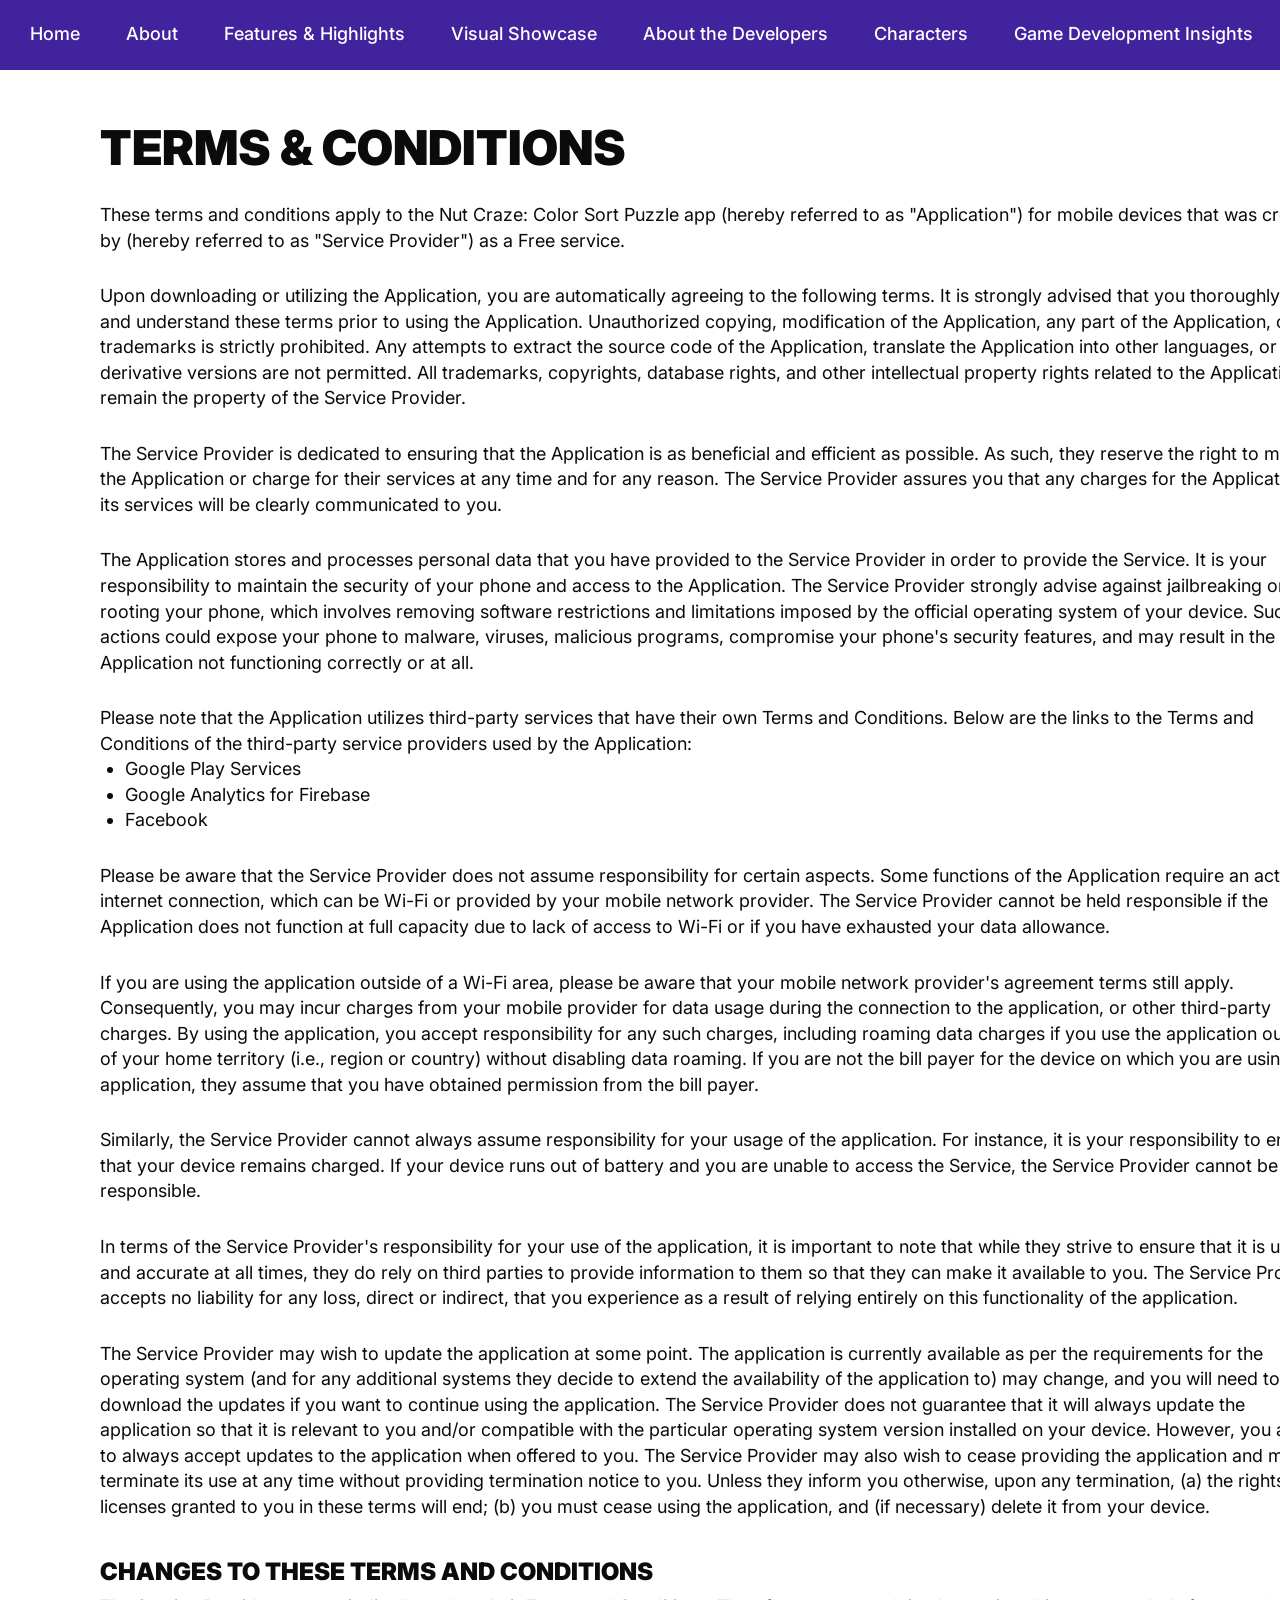
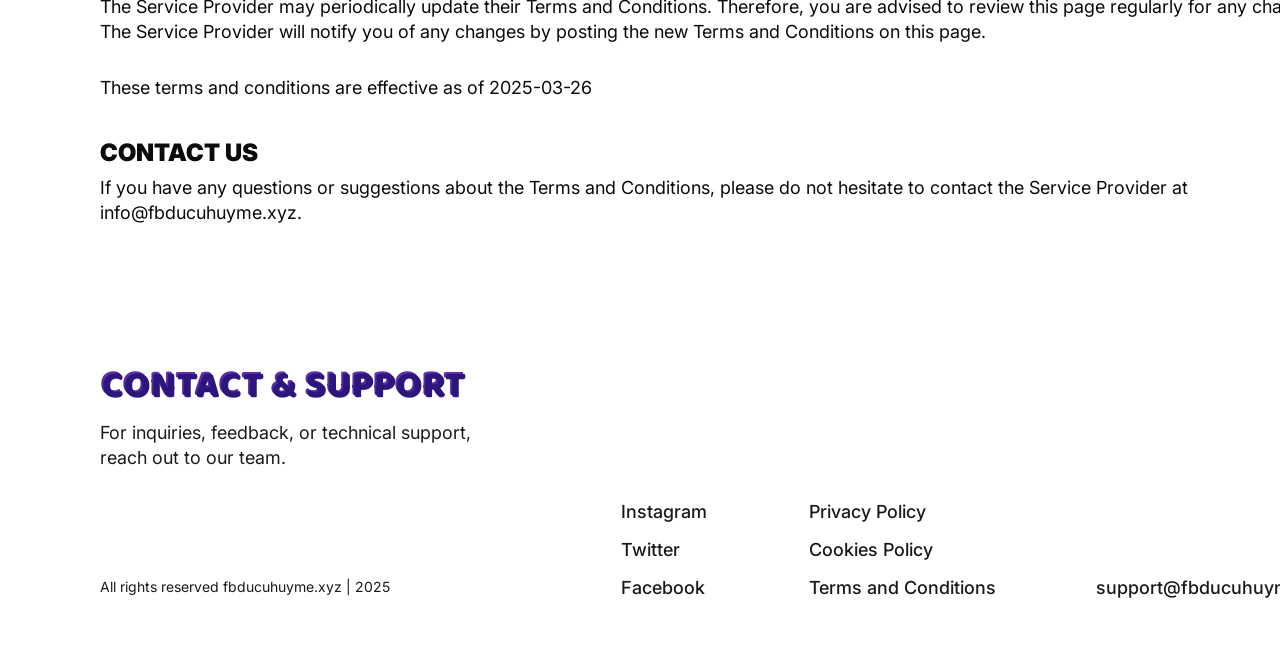
<file: terms.html>
<!DOCTYPE html>
<html lang="en">
  <head>
    <meta charset="UTF-8" />
    <meta name="viewport" content="width=device-width, initial-scale=1.0" />

    <title>Nut Craze: Color Sort Puzzle</title>
    <link rel="icon" href="img/Icon 500_500.png" />

    <link rel="stylesheet" type="text/css" href="slick/slick.css" />
    <link rel="stylesheet" href="css/main.css" />
  </head>

  <body>
    <header class="q-q-header">
      <div class="q-q-header-background"></div>
      <nav class="q-q-navigation">
        <ul class="q-q-navigation-list">
          <li class="q-q-navigation-item">
            <a href="/" class="q-q-navigation-link">Home</a>
          </li>
          <li class="q-q-navigation-item">
            <a href="/#uniqueness" class="q-q-navigation-link">About</a>
          </li>
          <li class="q-q-navigation-item">
            <a href="/#features" class="q-q-navigation-link"
              >Features & Highlights</a
            >
          </li>
          <li class="q-q-navigation-item">
            <a href="/#gallery" class="q-q-navigation-link">Visual Showcase</a>
          </li>
          <li class="q-q-navigation-item">
            <a href="/#about" class="q-q-navigation-link"
              >About the Developers</a
            >
          </li>
          <li class="q-q-navigation-item">
            <a href="/#characters" class="q-q-navigation-link">Characters</a>
          </li>
          <li class="q-q-navigation-item">
            <a href="/#why" class="q-q-navigation-link"
              >Game Development Insights</a
            >
          </li>

          <li class="q-q-navigation-item">
            <a
              href="/policy.html"
              class="q-q-navigation-link q-q-navigation-item-desk"
            >
              Privacy Policy
            </a>
          </li>
          <li class="q-q-navigation-item">
            <a
              href="/terms.html"
              class="q-q-navigation-link q-q-navigation-item-desk"
            >
              Terms and Conditions
            </a>
          </li>
          <li class="q-q-navigation-item">
            <a
              href="/cookies.html"
              class="q-q-navigation-link q-q-navigation-item-desk"
            >
              Cookies Policy
            </a>
          </li>
        </ul>

        <div class="q-q-header-button-wrapper">
          <a href="/" class="q-q-policy-terms-header-icon-menu">
            <img href="/" class="q-q-title-img" />
          </a>

          <button type="button" class="q-q-header-icon-button" data-menu-button>
            <img
              class="q-q-header-icon q-q-header-icon-menu"
              src="img/header/Icon.png"
              alt="menu "
            />

            <svg
              style="width: 24px; height: 24px"
              class="q-q-header-icon q-q-header-icon-close"
              viewBox="0 0 24 24"
              fill="none"
              xmlns="http://www.w3.org/2000/svg"
            >
              <line
                x1="5"
                y1="5"
                x2="19"
                y2="19"
                stroke="rgba(255, 255, 255, 1)"
              />
              <line
                x1="5"
                y1="19"
                x2="19"
                y2="5"
                stroke="rgba(255, 255, 255, 1)"
              />
            </svg>
          </button>
        </div>
      </nav>
    </header>

    <main>
      <section>
        <div class="q-q-policy-terms-container">
          <h2 class="q-q-policy-terms-title">Terms & Conditions</h2>

          <p class="q-q-policy-terms-text-one">
            These terms and conditions apply to the Nut Craze: Color Sort Puzzle
            app (hereby referred to as "Application") for mobile devices that
            was created by (hereby referred to as "Service Provider") as a Free
            service. 
          </p>

          <p class="q-q-policy-terms-text-one">
            Upon downloading or utilizing the Application, you are automatically
            agreeing to the following terms. It is strongly advised that you
            thoroughly read and understand these terms prior to using the
            Application. Unauthorized copying, modification of the Application,
            any part of the Application, or our trademarks is strictly
            prohibited. Any attempts to extract the source code of the
            Application, translate the Application into other languages, or
            create derivative versions are not permitted. All trademarks,
            copyrights, database rights, and other intellectual property rights
            related to the Application remain the property of the Service
            Provider.
          </p>

          <p class="q-q-policy-terms-text-one">
            The Service Provider is dedicated to ensuring that the Application
            is as beneficial and efficient as possible. As such, they reserve
            the right to modify the Application or charge for their services at
            any time and for any reason. The Service Provider assures you that
            any charges for the Application or its services will be clearly
            communicated to you.
          </p>
          <p class="q-q-policy-terms-text-one">
            The Application stores and processes personal data that you have
            provided to the Service Provider in order to provide the Service. It
            is your responsibility to maintain the security of your phone and
            access to the Application. The Service Provider strongly advise
            against jailbreaking or rooting your phone, which involves removing
            software restrictions and limitations imposed by the official
            operating system of your device. Such actions could expose your
            phone to malware, viruses, malicious programs, compromise your
            phone's security features, and may result in the Application not
            functioning correctly or at all.
          </p>
          <p class="q-q-policy-terms-text-one">
            Please note that the Application utilizes third-party services that
            have their own Terms and Conditions. Below are the links to the
            Terms and Conditions of the third-party service providers used by
            the Application:
          </p>
          <ul class="q-q-terms-lists">
            <li>
              <a
                class="q-q-email-link-color"
                href="https://policies.google.com/privacy"
                target="_blank"
                rel=""
                >Google Play Services
              </a>
            </li>
            <li>
              <a
                class="q-q-email-link-color"
                href="https://firebase.google.com/support/privacy"
                target="_blank"
                rel=""
                >Google Analytics for Firebase
              </a>
            </li>
            <li>
              <a
                class="q-q-email-link-color"
                href="https://www.facebook.com/about/privacy/update/printable"
                target="_blank"
                rel=""
                >Facebook
              </a>
            </li>
          </ul>

          <p class="q-q-policy-terms-text-one">
            Please be aware that the Service Provider does not assume
            responsibility for certain aspects. Some functions of the
            Application require an active internet connection, which can be
            Wi-Fi or provided by your mobile network provider. The Service
            Provider cannot be held responsible if the Application does not
            function at full capacity due to lack of access to Wi-Fi or if you
            have exhausted your data allowance.
          </p>

          <p class="q-q-policy-terms-text-one">
            If you are using the application outside of a Wi-Fi area, please be
            aware that your mobile network provider's agreement terms still
            apply. Consequently, you may incur charges from your mobile provider
            for data usage during the connection to the application, or other
            third-party charges. By using the application, you accept
            responsibility for any such charges, including roaming data charges
            if you use the application outside of your home territory (i.e.,
            region or country) without disabling data roaming. If you are not
            the bill payer for the device on which you are using the
            application, they assume that you have obtained permission from the
            bill payer.
          </p>

          <p class="q-q-policy-terms-text-one">
            Similarly, the Service Provider cannot always assume responsibility
            for your usage of the application. For instance, it is your
            responsibility to ensure that your device remains charged. If your
            device runs out of battery and you are unable to access the Service,
            the Service Provider cannot be held responsible.
          </p>

          <p class="q-q-policy-terms-text-one">
            In terms of the Service Provider's responsibility for your use of
            the application, it is important to note that while they strive to
            ensure that it is updated and accurate at all times, they do rely on
            third parties to provide information to them so that they can make
            it available to you. The Service Provider accepts no liability for
            any loss, direct or indirect, that you experience as a result of
            relying entirely on this functionality of the application.
          </p>

          <p class="q-q-policy-terms-text-one">
            The Service Provider may wish to update the application at some
            point. The application is currently available as per the
            requirements for the operating system (and for any additional
            systems they decide to extend the availability of the application
            to) may change, and you will need to download the updates if you
            want to continue using the application. The Service Provider does
            not guarantee that it will always update the application so that it
            is relevant to you and/or compatible with the particular operating
            system version installed on your device. However, you agree to
            always accept updates to the application when offered to you. The
            Service Provider may also wish to cease providing the application
            and may terminate its use at any time without providing termination
            notice to you. Unless they inform you otherwise, upon any
            termination, (a) the rights and licenses granted to you in these
            terms will end; (b) you must cease using the application, and (if
            necessary) delete it from your device.
          </p>
          <h2 class="q-q-policy-terms-text">
            Changes to These Terms and Conditions
          </h2>
          <p class="q-q-policy-terms-texts">
            The Service Provider may periodically update their Terms and
            Conditions. Therefore, you are advised to review this page regularly
            for any changes. The Service Provider will notify you of any changes
            by posting the new Terms and Conditions on this page.
          </p>

          <p class="q-q-policy-terms-text-one">
            These terms and conditions are effective as of 2025-03-26
          </p>
          <h2 class="q-q-policy-terms-text">Contact Us</h2>
          <p class="q-q-policy-terms-texts">
            If you have any questions or suggestions about the Terms and
            Conditions, please do not hesitate to contact the Service Provider
            at
            <a class="q-q-email-link" href="mailto:info@fbducuhuyme.xyz"
              >info@fbducuhuyme.xyz</a
            >.
          </p>
        </div>
      </section>
    </main>
    <footer
      class="q-q-footer"
      style="
        margin: auto;
        background: rgba(255, 255, 255, 1);
        color: rgba(24, 27, 29, 1);
      "
    >
      <div class="q-q-footer-container">
        <div class="q-q-footer-q">
          <p class="q-q-footer-t">Contact & Support</p>
          <p class="q-q-footer-tt">
            For inquiries, feedback, or technical support, reach out to our
            team.
          </p>
        </div>
        <div class="q-q-footer-e">
          <p class="q-q-footer-copyright-d">
            All rights reserved fbducuhuyme.xyz | 2025
          </p>
          <div class="q-q-footer-w">
            <div class="q-q-footer-wrapper">
              <a class="q-q-footer-text" href="">Instagram</a>
              <a class="q-q-footer-text" href="">Twitter </a>
              <a class="q-q-footer-text" href="">Facebook</a>
            </div>
            <div class="q-q-footer-wrapper">
              <a class="q-q-footer-text" href="/policy.html">Privacy Policy</a>
              <a class="q-q-footer-text" href="/cookies.html">Cookies Policy</a>
              <a class="q-q-footer-text" href="/terms.html"
                >Terms and Conditions
              </a>
            </div>
          </div>
          <p class="q-q-footer-link">
            <a class="q-q-footer-link" href="mailto:support@fbducuhuyme.xyz">
              support@fbducuhuyme.xyz</a
            >
          </p>

          <p class="q-q-footer-copyright">
            All rights reserved fbducuhuyme.xyz | 2025
          </p>
        </div>
      </div>
    </footer>
    <script src="js/mobile-menu.js"></script>
  </body>
</html>
</file>
<file: css/main.css>
@import url("https://fonts.googleapis.com/css2?family=Baloo+2:wght@400..800&family=Inter:ital,opsz,wght@0,14..32,100..900;1,14..32,100..900&display=swap");

* {
  -webkit-box-sizing: border-box;
  box-sizing: border-box;
}

html {
  scroll-behavior: smooth;
  background: rgba(255, 255, 255, 1);
  color: rgba(255, 255, 255, 1);
  font-family: "Baloo 2", sans-serif;
}

body {
  margin: 0;
}

h1,
h2,
h3,
h4,
h5,
h6,
p {
  margin: 0;
}

ul,
ol {
  margin: 0;
  padding: 0;
  list-style: none;
}
dl,
dt,
dd {
  margin: 0;
  padding: 0;
}
img {
  display: block;
  height: auto;
}

.list {
  list-style: none;
}

button,
a {
  cursor: pointer;
}

.button:hover {
  scale: 120%;
}

.q-q-header.is-open .q-q-header-background {
  left: 0;
}
.q-q-header-button-wrapper {
  margin-left: auto;
}
.q-q-header-icon {
  display: none;
}

.q-q-header-icon-button {
  display: -webkit-box;
  display: -ms-flexbox;
  display: flex;
  background-color: transparent;
  border: none;
  border-radius: 50%;
}
.q-q-navigation-list.is-open {
  right: 0;
}
.q-q-header-icon-menu {
  display: block;
}

.q-q-header-icon-button.is-open .q-q-header-icon-menu {
  display: none;
}

.q-q-header-icon-button.is-open .q-q-header-icon-close {
  display: block;
}

.q-q-header {
  position: fixed;
  width: 100%;
  z-index: 5;
  transition: background-color 0.3s ease;
  background: transparent;
  display: flex;
  height: 64px;
  background: #41239d;
}

.q-q-header-background {
  position: absolute;
  top: 0;
  right: 0;
  bottom: 0;
  left: 100%;
  z-index: -1;
  transition: left 0.3s ease;
  background: #41239d;
  box-shadow: 4px 7px 9px 0px #00000040;
}
.q-q-header.is-open .q-q-header-background {
  left: 0;
}
.q-q-header-button-wrapper {
  margin-right: auto;
  display: flex;
  align-items: center;
  justify-content: space-between;
}

.q-q-header-icon-menu {
  display: block;
}

.q-q-header-icon-button.is-open .q-q-header-icon-menu {
  display: none;
}

.q-q-header-icon-button.is-open .q-q-header-icon-close {
  display: block;
}

.q-q-navigation {
  display: -ms-flexbox;
  -webkit-box-orient: vertical;
  -webkit-box-direction: normal;
  -ms-flex-direction: column;
  flex-direction: column;
  -webkit-box-align: center;
  -ms-flex-align: center;
  align-items: center;
  -webkit-box-flex: 1;
  -ms-flex: 1;
  flex: 1;
  padding: 18px 12px;
  position: relative;
}

.q-q-navigation-list {
  display: flex;
  flex-direction: column;
  align-items: center;
  position: absolute;
  top: 100%;
  right: -100%;
  width: 100%;
  height: 557px;
  transition: 0.3s;
  z-index: 999;
  padding: 32px;
  border-radius: 0px 0px 20px 20px;
  gap: 20px;
  background: #41239d;
}

.q-q-navigation-list.is-open {
  right: 0;
}

.q-q-navigation-link {
  font-family: Inter;
  font-weight: 500;
  font-size: 18px;
  line-height: 100%;
  letter-spacing: 0%;

  transition: all 0.3s ease-in-out;
  text-decoration: none;
  color: rgba(255, 255, 255, 1);
}

.q-q-navigation-link:hover,
.q-q-navigatioт-link:focus {
  color: rgba(247, 130, 21, 1);
}

.q-q-header.is-open {
  background-color: transparent;
}

.q-q-navigation-img {
  display: none;
}

@media screen and (min-width: 1118px) {
  .q-q-navigation-img {
    display: flex;
  }
  .q-q-policy-terms-header-icon-menu {
    display: none;
  }

  .q-q-header {
    width: 100%;
    height: 70px;
    padding: 10px 0px 10px 20px;
    display: flex;
    align-items: center;
    justify-content: center;
    z-index: 1000;
  }

  .q-q-header-background {
  }
  .q-q-header-icon-button {
    display: none;
  }
  .q-q-navigation {
    display: flex;
    flex-direction: row;
    flex: 1;
    padding: 0;
    width: 1440px;
    margin: auto;
  }

  .q-q-navigation-list {
    background-color: transparent;
    flex-direction: row;
    display: flex;
    position: static;
    width: 1440px;
    margin: auto;
    padding-block: 0;
    flex: 1;
    gap: 6px;
    height: 0px;
    display: flex;
    justify-content: center;
    align-items: center;
    justify-content: center;
  }

  .q-q-navigation-link {
    padding: 0px 20px;
    text-decoration: none;
    font-family: Inter;
    font-weight: 500;
    font-size: 18px;
    line-height: 100%;
    letter-spacing: 0%;
  }

  .q-q-navigation-item-desk {
    display: none;
  }
}
.q-q-home {
  background-image: url("/img/1.png");
  margin: auto;
}
.q-q-home-container {
  width: 375px;
  height: 1096px;
  padding: 80px 0px 0px;
  margin: auto;
  background-image: url("/img/home/Home\ -\ Header.png");
}

.q-q-home-container-top {
  display: flex;
  flex-direction: column;
  align-items: center;
}

.q-q-home-title {
  width: 375px;
}

.q-q-home-text {
  font-weight: 900;
  font-size: 48px;
  line-height: 100%;
  letter-spacing: 0%;
  text-align: center;
  text-transform: uppercase;
  background: linear-gradient(180deg, #fdf040 10.52%, #feb776 75.62%);

  -webkit-background-clip: text;
  -webkit-text-fill-color: transparent;
  padding-bottom: 32px;
}

.q-q-home-google-button-image {
  width: 189px;
  height: 61px;
}

.q-q-home-google-button-link:hover .q-q-home-google-button-image {
  content: url("/img/home/11.png");
  transform: scale(1.1);
  transition: transform 0.3s ease-in-out;
}

@media screen and (min-width: 1118px) {
  .q-q-home-container {
    width: 1440px;
    height: 882px;
    padding: 200px 100px 0px;
    background-image: url("/img/home/Home\ -\ Header\ \(2\).png");
  }
  .q-q-home-container-top {
    display: flex;
    flex-direction: column;
    align-items: center;
    justify-content: center;
    width: 595px;
  }

  .q-q-home-title {
    width: 595px;
    height: 391px;
  }

  .q-q-home-text {
    font-size: 48px;
    line-height: 100%;
    letter-spacing: 0%;
    text-align: center;
    text-transform: uppercase;
    padding-bottom: 40px;
  }
}
.q-q-why {
  background-image: url("/img/1.png");
}

.q-q-why-container {
  width: 375px;
  margin: auto;
  padding: 40px 16px;
}

.q-q-why-text {
  font-family: Inter;
  font-weight: 400;
  font-size: 18px;
  line-height: 142%;
  letter-spacing: 0%;
  text-align: center;
  padding-top: 32px;
}

@media screen and (min-width: 1118px) {
  .q-q-why-container {
    width: 1440px;
    padding: 100px 311px;
  }
  .q-q-why-text {
    padding-top: 60px;
  }
}

.q-q-uniqueness {
  margin: auto;

  background-image: url("/img/1.png");
}
.q-q-uniqueness-container {
  margin: auto;
  width: 375px;
  padding: 40px 16px;
}

.q-q-uniqueness-text-bold {
  font-weight: 900;
  font-size: 38px;
  line-height: 100%;
  letter-spacing: 0%;
  text-align: center;
  text-transform: uppercase;
  background: linear-gradient(180deg, #fdf040 10.52%, #feb776 75.62%);

  -webkit-background-clip: text;
  -webkit-text-fill-color: transparent;
}
.q-q-uniqueness-text {
  font-family: Inter;
  font-weight: 400;
  font-size: 18px;
  line-height: 142%;
  letter-spacing: 0%;
  text-align: center;
  padding-top: 32px;
}

@media screen and (min-width: 1118px) {
  .q-q-uniqueness-container {
    margin: auto;
    width: 1440px;
    padding: 100px;
  }
  .q-q-uniqueness-text-bold {
    font-size: 38px;
    line-height: 100%;
    letter-spacing: 0%;
    text-align: center;
    text-transform: uppercase;
  }
  .q-q-uniqueness-text {
    font-family: Inter;
    font-weight: 400;
    font-size: 18px;
    line-height: 142%;
    letter-spacing: 0%;
    text-align: center;
    width: 818px;
    margin: auto;
    padding-top: 40px;
  }
}
.q-q-about {
  margin: auto;
  background-image: url("/img/1.png");
}
.q-q-about-container {
  width: 375px;
  height: 598px;
  padding: 80px 32px 0px;
  margin: auto;
  background-image: url("/img/_About\ the\ Developers.png");
}
.q-q-about-title {
  font-weight: 900;
  font-size: 38px;
  line-height: 100%;
  letter-spacing: 0%;
  text-align: center;
  text-transform: uppercase;
  background: linear-gradient(180deg, #6731af 10.52%, #41239d 75.62%);

  -webkit-background-clip: text;
  -webkit-text-fill-color: transparent;
}
.q-q-about-text {
  font-family: Inter;
  font-weight: 400;
  font-size: 18px;
  line-height: 142%;
  letter-spacing: 0%;
  text-align: center;
  color: rgba(24, 27, 29, 1);
  padding: 32px 0;
}

.q-q-about-img {
  width: 311px;
  height: 62.40691375732422px;
  margin: auto;
}

@media screen and (min-width: 1118px) {
  .q-q-about-container {
    width: 1440px;
    height: 744px;
    padding: 180px 311px 0px;
    background-image: url("/img/_About\ the\ Developers\ \(1\).png");
  }
  .q-q-about-title {
    font-size: 38px;
    line-height: 100%;
    letter-spacing: 0%;
    text-align: center;
    text-transform: uppercase;
  }
  .q-q-about-text {
    font-family: Inter;
    font-weight: 400;
    font-size: 18px;
    line-height: 142%;
    letter-spacing: 0%;
    text-align: center;

    padding: 60px 0;
  }

  .q-q-about-img {
    width: 660px;
    height: 101.19602966308594px;
    justify-content: space-between;

    margin: auto;
  }
}
.q-q-characters {
  margin: auto;
  background-image: url("/img/1.png");
}
.q-q-characters-container {
  padding: 40px 16px;
  margin: auto;
  display: flex;
  flex-direction: column;
  width: 375px;
  gap: 40px;
}
.q-q-characters-list {
  display: flex;
  flex-direction: column;
  padding-top: 32px;
  gap: 20px;
  font-family: Inter;
  font-weight: 400;
  font-size: 18px;
  line-height: 142%;
  letter-spacing: 0%;
}

.q-q-characters-item {
  font-family: Inter;
  font-weight: 300;
  font-size: 30px;
  line-height: 142%;
  letter-spacing: 0%;
}
.q-q-characters-title {
  background: linear-gradient(180deg, #fdf040 10.52%, #feb776 75.62%);

  -webkit-background-clip: text;
  -webkit-text-fill-color: transparent;
}
@media screen and (min-width: 1118px) {
  .q-q-characters-container {
    padding: 25px 95px;
    margin: auto;
    flex-direction: row-reverse;
    align-items: center;
    width: 1440px;
    gap: 140px;
  }
  .q-q-characters-list {
    display: flex;
    flex-direction: column;
    padding-top: 60px;
    gap: 30px;
  }
}

.q-q-gallery-container {
  width: 375px;
  margin: auto;
  padding: 40px 16px;
}
.q-q-gallery-list {
  width: auto;
  padding-top: 32px;
  margin: auto;
}

.q-q-gallery-item {
  width: 322px;
  height: 572px;

  overflow: hidden;
  position: relative;
  margin: 0 10px;
}

.q-q-gallery-image {
  width: 100%;
  height: 100%;
  object-fit: cover;
  object-position: center;
}

@media screen and (min-width: 1118px) {
  .q-q-gallery-container {
    width: 1440px;
    margin: auto;
    padding: 100px;
  }
  .q-q-gallery-item {
    width: 300px;
    height: 533px;
    border-radius: 10px;

    margin: 0 10px;
  }

  .q-q-gallery-list {
    padding-top: 60px;
  }
}

.q-q-features {
  margin: auto;
  background: rgba(255, 255, 255, 1);
}
.q-q-features-container {
  width: 375px;
  margin: auto;
  padding: 40px 16px;
}
.q-q-features-list {
  padding-top: 32px;
}

.q-q-features-item {
  width: 322px;
  height: 236px;
  padding-top: 32px;
  padding-right: 24px;
  padding-bottom: 32px;
  padding-left: 24px;
  border-radius: 10px;
  background: rgba(65, 35, 157, 1);
  margin: 0 6px;
}

.q-q-features-text-bold {
  font-weight: 900;
  font-size: 24px;
  line-height: 110.00000000000001%;
  letter-spacing: 0%;
  text-transform: uppercase;
  height: 52px;
}

.q-q-features-text {
  font-family: Inter;
  font-weight: 400;
  font-size: 18px;
  line-height: 142%;
  letter-spacing: 0%;
  color: rgba(149, 153, 157, 1);
  padding-top: 16px;
}

@media screen and (min-width: 1118px) {
  .q-q-features-container {
    width: 1440px;
    margin: auto;
    padding: 100px;
  }

  .q-q-features-list {
    padding-top: 60px;
  }

  .q-q-features-item {
    width: 482px;
    height: 184px;
    padding-top: 32px;
    padding-right: 24px;
    padding-bottom: 32px;
    padding-left: 24px;
    border-radius: 10px;

    margin: 0 12px;
  }

  .q-q-features-text-bold {
    font-weight: 900;
    font-size: 24px;
    line-height: 110.00000000000001%;
    letter-spacing: 0%;
    text-transform: uppercase;
    height: fit-content;
  }

  .q-q-features-text {
    font-family: Inter;
    font-weight: 400;
    font-size: 18px;
    line-height: 142%;
    letter-spacing: 0%;
  }
}

.q-q-policy-terms-container {
  padding: 124px 16px 40px;
  width: 375px;
  margin: auto;
  color: rgba(11, 11, 11, 1);
  font-family: Inter;
  font-weight: 400;
  font-size: 18px;
  line-height: 142%;
  letter-spacing: 0%;
}

.q-q-policy-terms-title {
  font-weight: 900;
  font-size: 38px;
  line-height: 100%;
  letter-spacing: 0%;
  text-transform: uppercase;
}

.q-q-policy-terms-text {
  padding-top: 20px;
  font-weight: 900;
  font-size: 24px;
  line-height: 110.00000000000001%;
  letter-spacing: 0%;
  text-transform: uppercase;
}

.q-q-policy-terms-texts {
  padding-top: 8px;
}

.q-q-policy-terms-text-one {
  padding-top: 20px;
}

.q-q-terms-list {
  list-style-type: disc;
  padding: 20px 0 20px 25px;
  display: flex;
  flex-direction: column;
}

.q-q-terms-lists {
  list-style-type: disc;
  padding-left: 25px;
}

.q-q-email-link {
  color: inherit;
  text-decoration: none;
}

.q-q-email-link-color {
  color: inherit;
  text-decoration: none;
}

@media screen and (min-width: 1118px) {
  .q-q-policy-terms-container {
    padding: 124px 100px 60px;
    width: 1440px;
    font-family: Inter;
    font-weight: 400;
    font-size: 18px;
    line-height: 142%;
    letter-spacing: 0%;
  }

  .q-q-policy-terms-title {
    font-size: 48px;
    line-height: 100%;
    letter-spacing: 0%;
    text-transform: uppercase;
  }

  .q-q-policy-terms-text {
    padding-top: 40px;

    font-size: 24px;
    line-height: 110.00000000000001%;
    letter-spacing: 0%;
    text-transform: uppercase;
  }

  .q-q-policy-terms-text-one {
    padding-top: 30px;
  }

  .q-q-terms-list {
    padding: 20px 0 20px 25px;
  }
}

.q-q-footer-container {
  width: 375px;
  padding: 40px 16px;
  margin: auto;
  display: flex;
  flex-direction: column;
  gap: 32px;
}
.q-q-footer-t {
  font-weight: 900;
  font-size: 38px;
  line-height: 100%;
  letter-spacing: 0%;
  text-transform: uppercase;

  background: linear-gradient(180deg, #6731af 10.52%, #41239d 75.62%);

  -webkit-background-clip: text;
  -webkit-text-fill-color: transparent;
  text-shadow: 2px 2px 0px rgba(46, 21, 124, 1);
}
.q-q-footer-tt {
  font-family: Inter;
  font-weight: 400;
  font-size: 18px;
  line-height: 142%;
  letter-spacing: 0%;
  padding-top: 16px;
}
.q-q-footer-wrapper {
  display: flex;
  flex-direction: column;
  gap: 20px;
}

.q-q-footer-text {
  text-decoration: none;
  color: inherit;
  font-family: Inter;
  font-weight: 500;
  font-size: 18px;
  line-height: 100%;
  letter-spacing: 0%;
}
.q-q-footer-w {
  display: flex;
  justify-content: space-between;
}
.q-q-footer-link {
  font-family: Inter;
  font-weight: 500;
  font-size: 18px;
  line-height: 100%;
  letter-spacing: 0%;
  color: rgba(24, 27, 29, 1);
  text-decoration: none;
  margin: 40px 0 32px;
}
.q-q-footer-copyright {
  font-family: Inter;
  font-weight: 400;
  font-size: 14px;
  line-height: 140%;
  letter-spacing: 0%;
  vertical-align: middle;
}
.q-q-footer-copyright-d {
  display: none;
}
@media screen and (min-width: 1118px) {
  .q-q-footer-container {
    width: 1440px;
    padding: 80px 100px 60px;
    margin: auto;
    display: flex;
    flex-direction: column;
    gap: 32px;
  }
  .q-q-footer-t {
    font-size: 38px;
    line-height: 100%;
    letter-spacing: 0%;
    text-transform: uppercase;
  }
  .q-q-footer-tt {
    font-family: Inter;
    font-weight: 400;
    font-size: 18px;
    line-height: 142%;
    letter-spacing: 0%;
    width: 394px;
    padding-top: 16px;
  }
  .q-q-footer-e {
    display: flex;
    align-items: end;
    gap: 100px;
  }
  .q-q-footer-wrapper {
    display: flex;
    flex-direction: column;
    gap: 20px;
  }

  .q-q-footer-text {
    font-family: Inter;
    font-weight: 500;
    font-size: 18px;
    line-height: 100%;
    letter-spacing: 0%;
  }
  .q-q-footer-w {
    display: flex;
    justify-content: center;
    gap: 102px;
  }
  .q-q-footer-link {
    font-family: Inter;
    font-weight: 500;
    font-size: 18px;
    line-height: 100%;
    letter-spacing: 0%;
    margin: 0;
  }
  .q-q-footer-copyright {
    display: none;
  }
  .q-q-footer-copyright-d {
    display: flex;
    font-family: Inter;
    font-weight: 400;
    font-size: 14px;
    line-height: 140%;
    letter-spacing: 0%;
    vertical-align: bottom;
    margin-right: 131px;
  }
}

.q-q-cookie-popup {
  position: fixed;
  bottom: 10px;
  width: 375px;
  padding: 16px;
  background: rgba(255, 255, 255, 1);

  z-index: 1000;
  display: none;
}

.q-q-cookie-popup-text-two {
  font-family: Inter;
  font-weight: 400;
  font-size: 18px;
  line-height: 142%;
  letter-spacing: 0%;

  color: rgba(24, 27, 29, 1);
}

.q-q-cookie-button-container {
  padding: 30px 0 0;
  margin: auto;
  display: flex;
  flex-direction: row;
  align-items: center;
  justify-content: center;
  gap: 8px;
}

.q-q-cookie-button {
  border: none;
  background-color: transparent;
  border: 1px solid rgba(65, 35, 157, 1);
  background: rgba(255, 255, 255, 1);
  width: 167.5px;
  border-radius: 4px;
  padding: 16px 0;
  color: rgba(65, 35, 157, 1);
  font-family: Inter;
  font-weight: 500;
  font-size: 18px;
  line-height: 100%;
  letter-spacing: 0%;
}

#accept-cookies {
  background: rgba(65, 35, 157, 1);
  color: rgba(255, 255, 255, 1);
  border: none;
}

.q-q-close-popup {
  position: absolute;
  top: 10px;
  right: 10px;
  font-size: 20px;
  cursor: pointer;
}

@media screen and (min-width: 1118px) {
  .q-q-cookie-popup-container {
    display: flex;
    align-items: center;
    justify-content: center;
  }

  .q-q-cookie-popup-text-two {
    font-family: Inter;
    font-weight: 400;
    font-size: 18px;
    line-height: 142%;
    letter-spacing: 0%;

    width: 836px;
  }

  .q-q-cookie-button-container {
    padding: 0;
    margin: auto;
    display: flex;
    flex-direction: row;
    gap: 40px;
  }

  .q-q-cookie-popup {
    position: fixed;
    bottom: 10px;
    width: 1440px;
    padding: 32px;
    display: none;
  }
}
</file>
